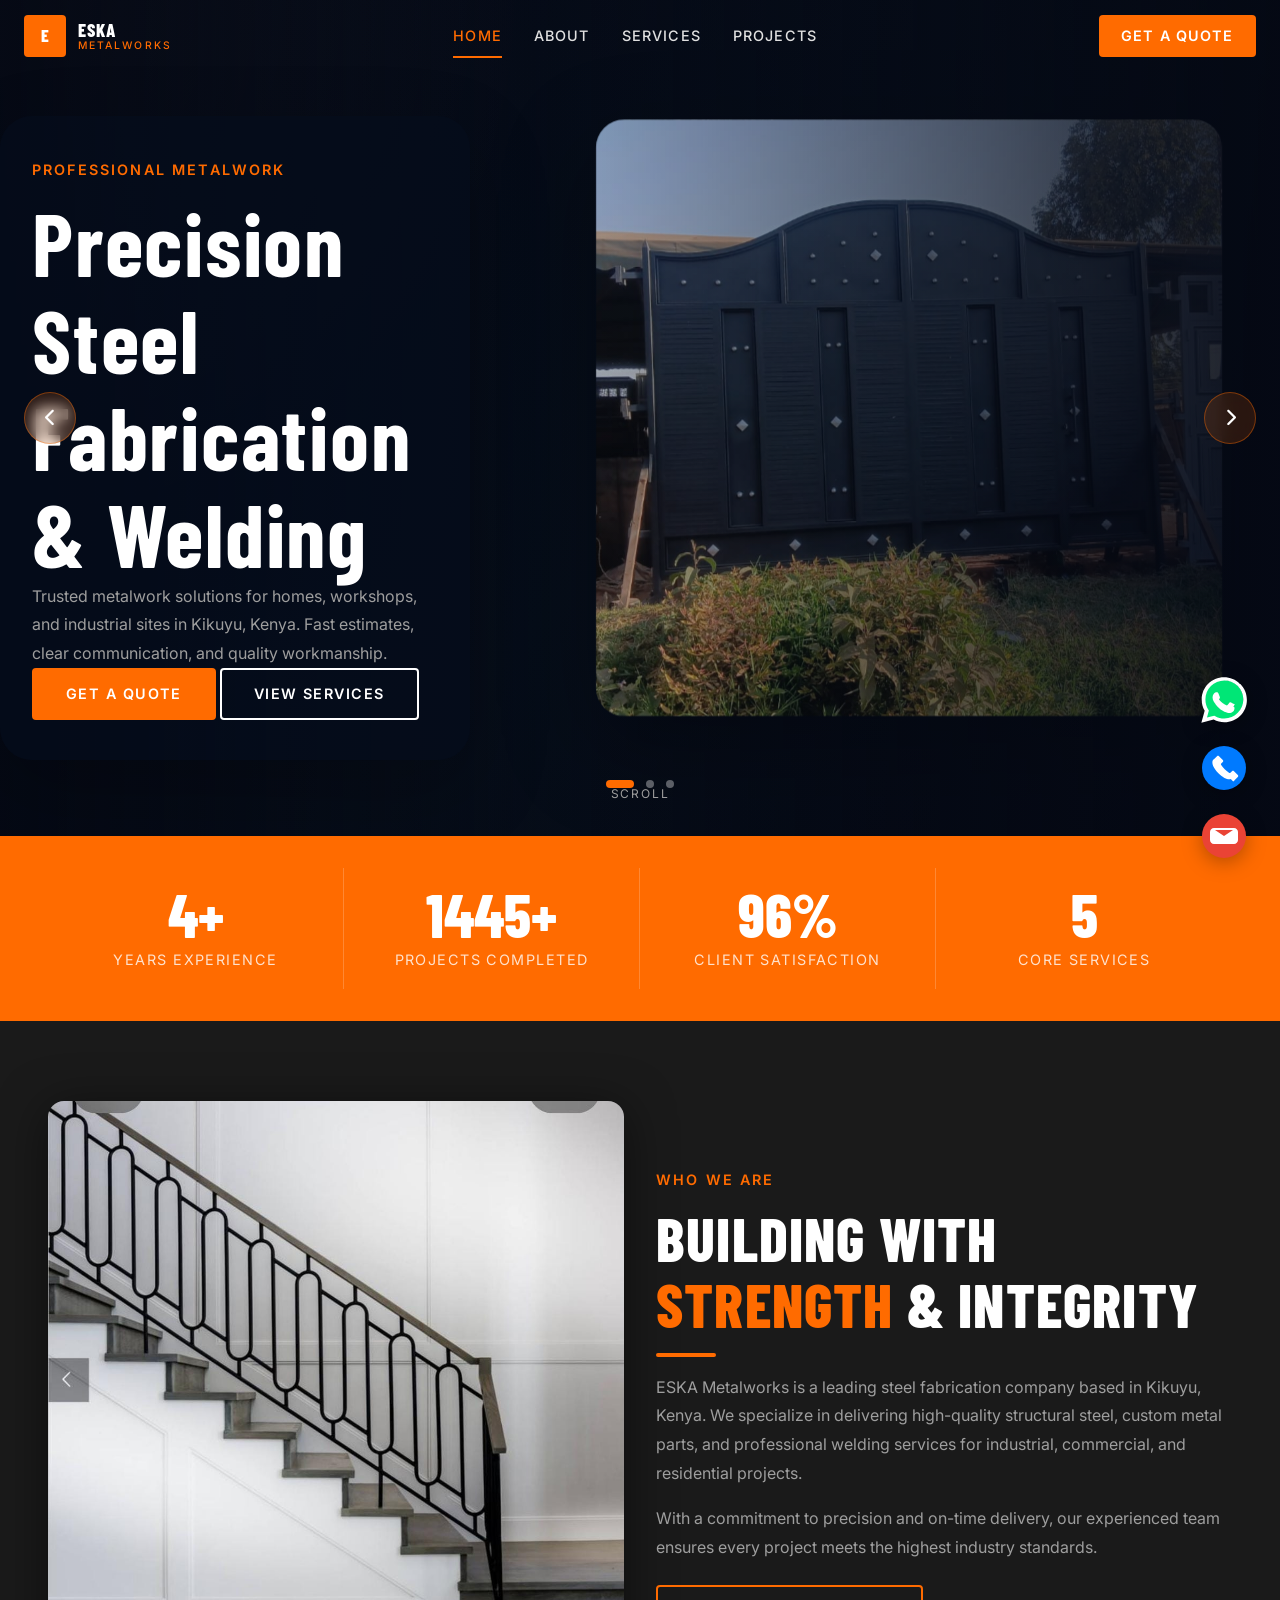
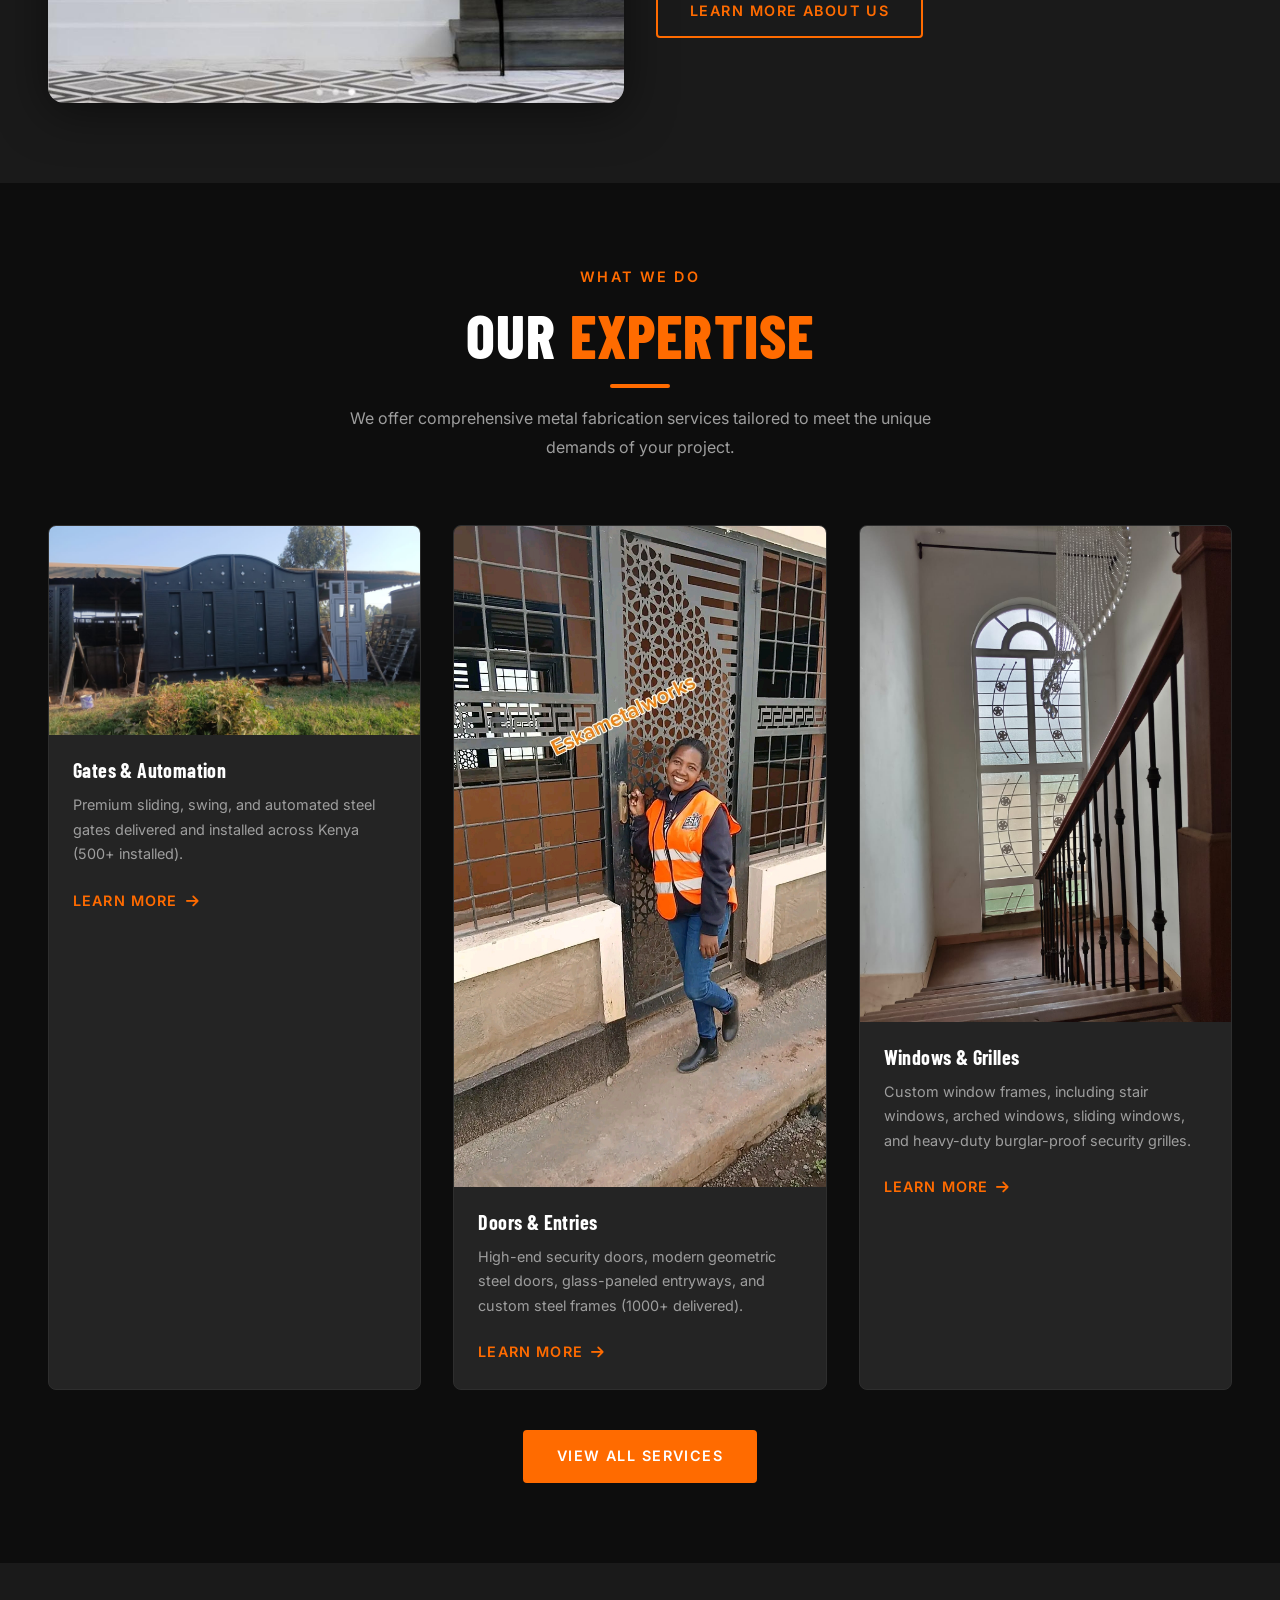
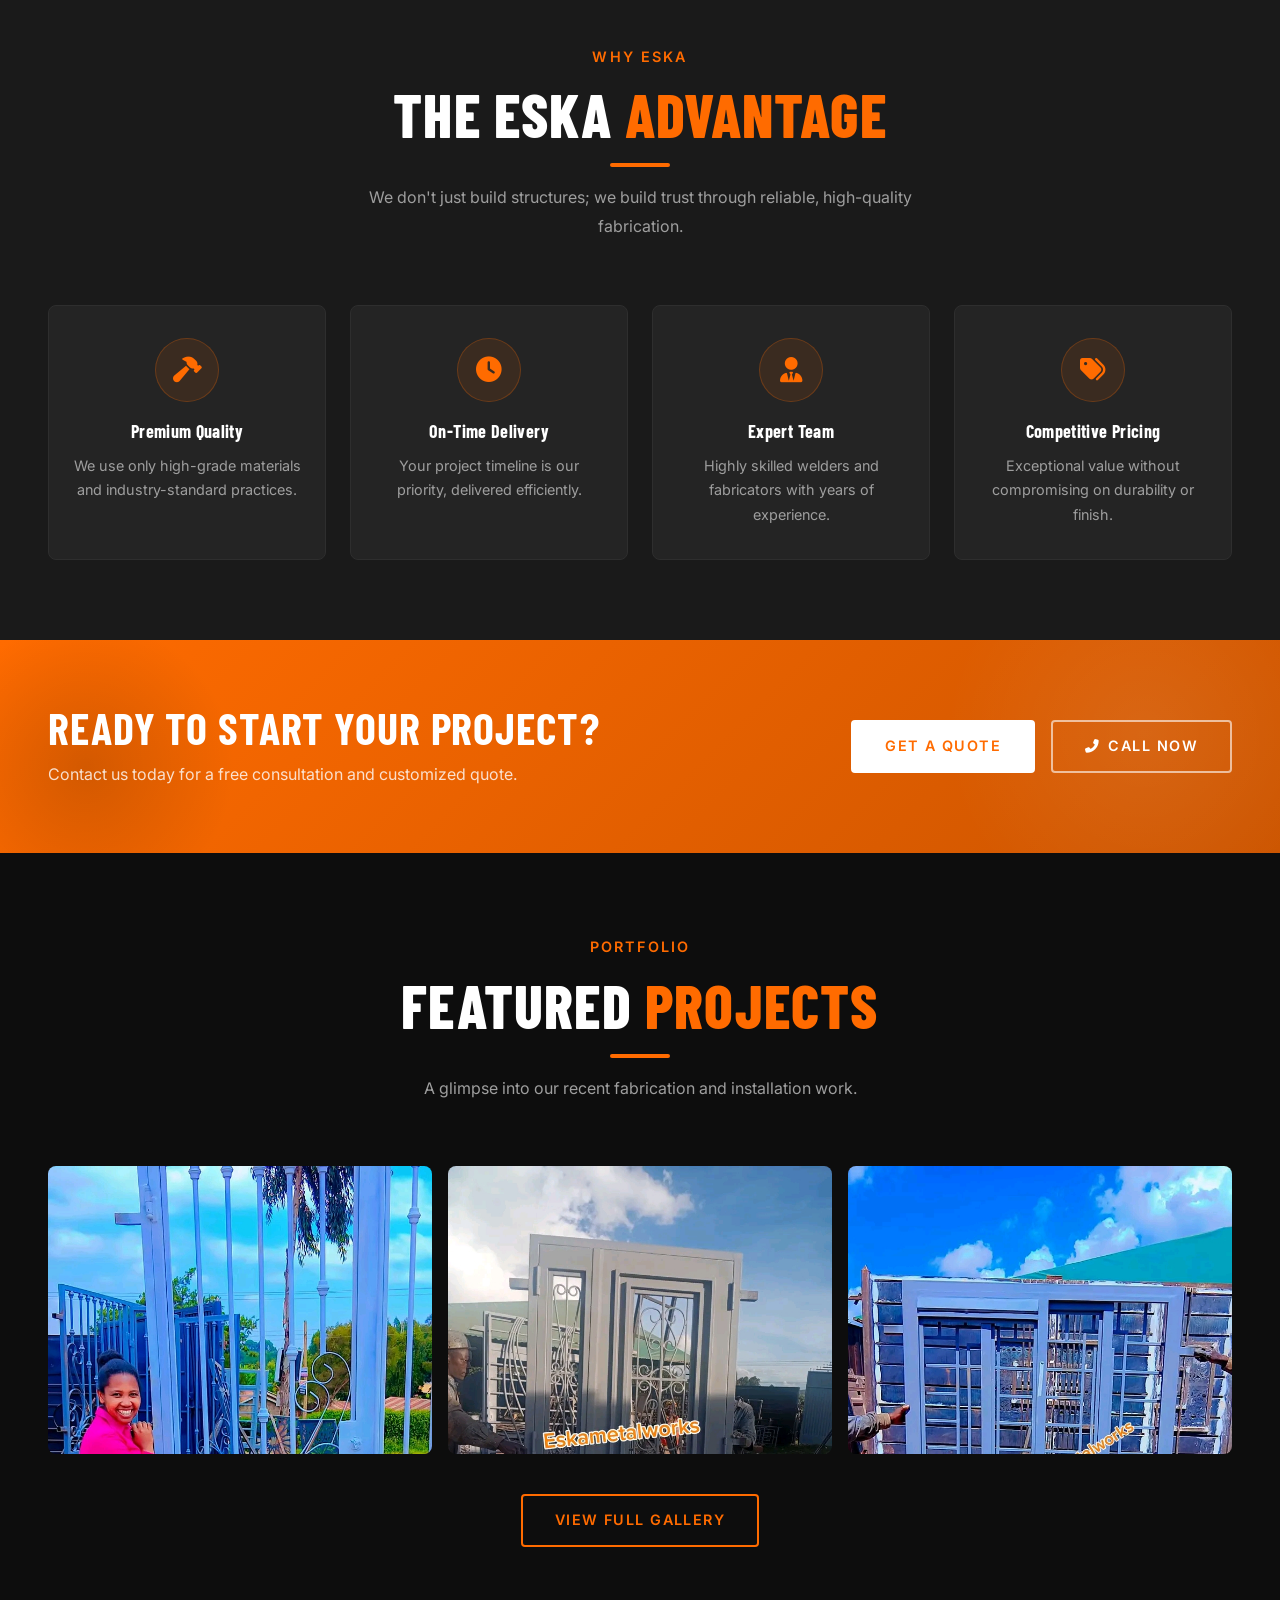
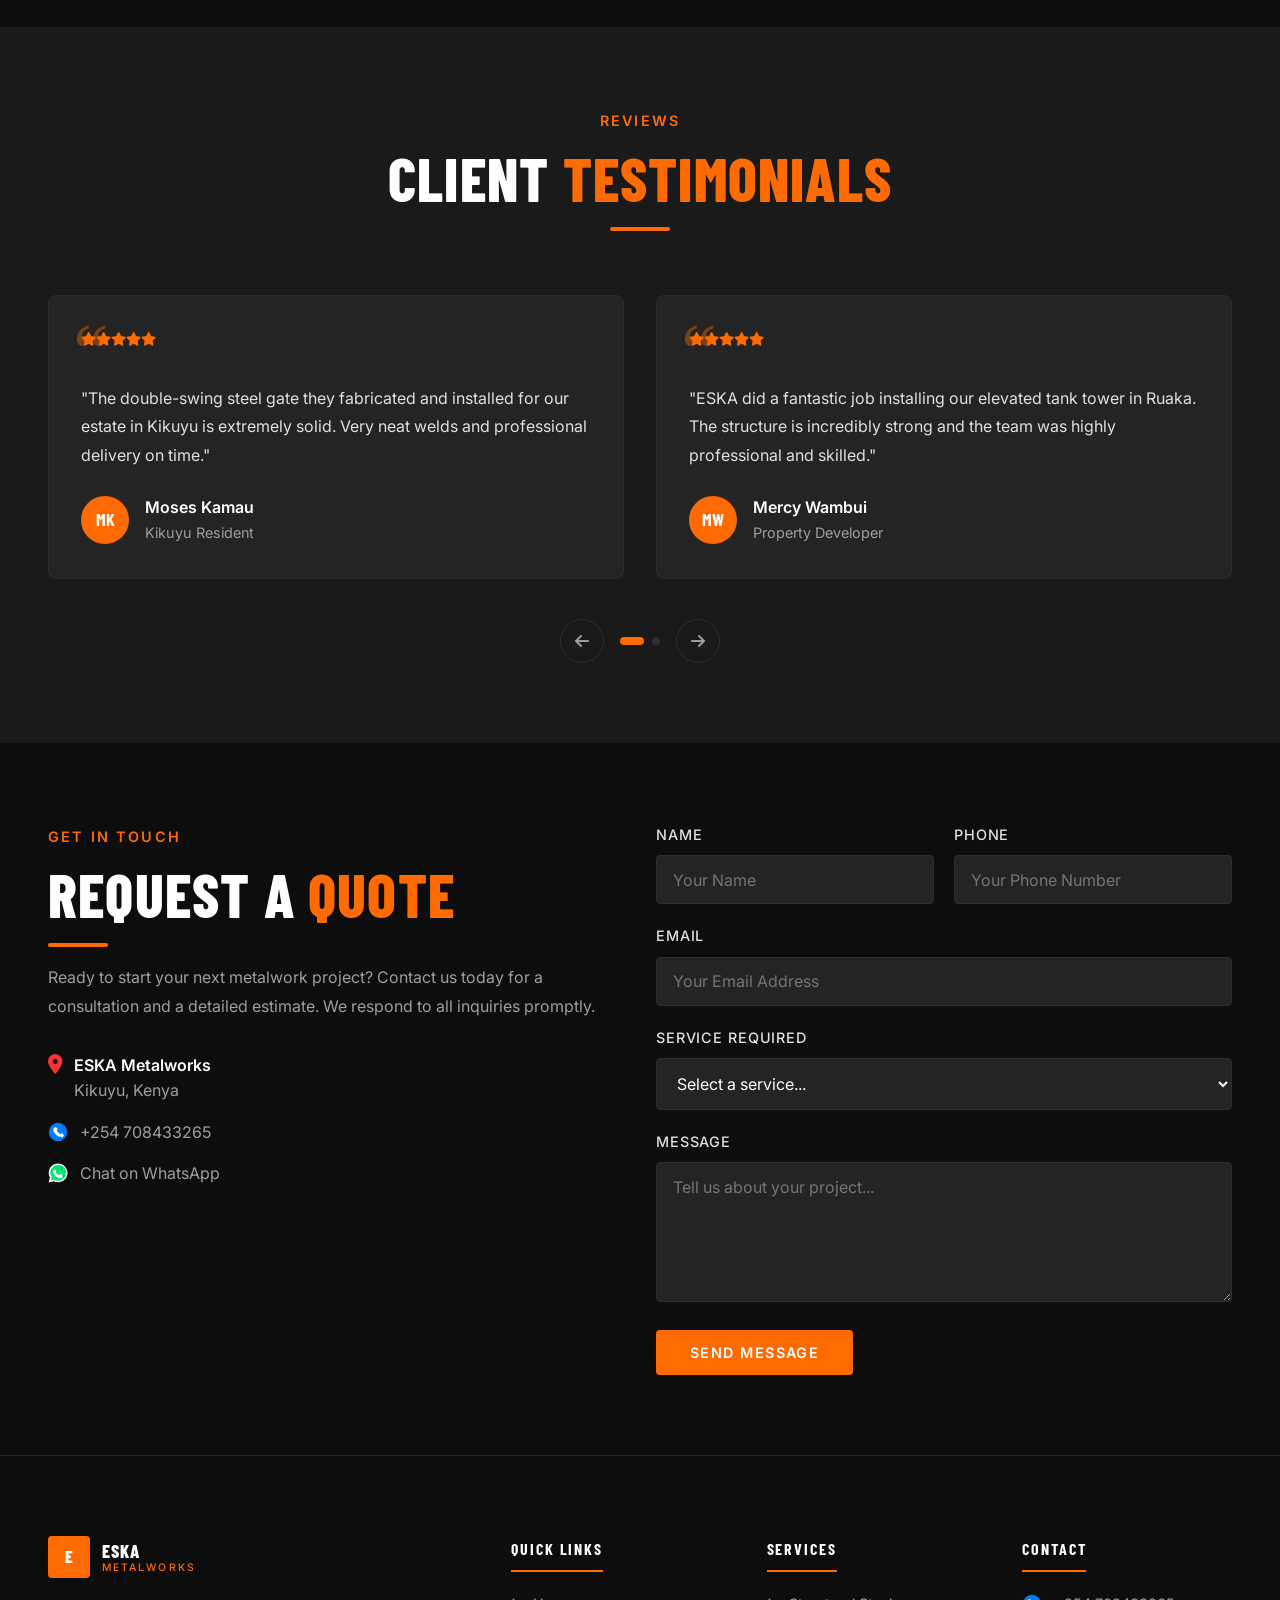
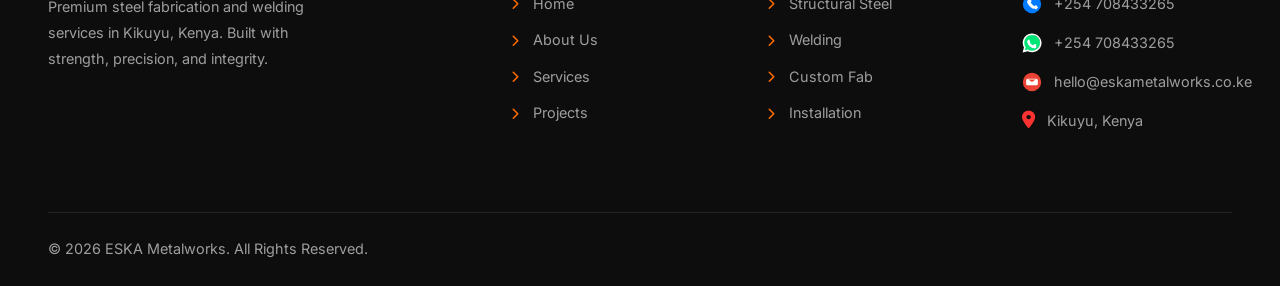
<file: index.html>
<!DOCTYPE html>
<html lang="en">

<head>
  <meta charset="UTF-8">
  <meta name="viewport" content="width=device-width, initial-scale=1.0">
  <title>ESKA Metalworks | Professional Steel Fabrication in Kikuyu, Kenya</title>
  <meta name="description"
    content="ESKA Metalworks provides premium structural steel fabrication, welding, and custom metal works in Kikuyu, Kenya. Contact us for professional industrial fabrication.">
  <meta name="keywords"
    content="Steel fabrication, Welding, Custom metal works, Kikuyu, Kenya, Industrial fabrication, ESKA Metalworks">

  <!-- CSS -->
  <link rel="stylesheet" href="css/style.css">
  <link rel="stylesheet" href="css/components.css">
  <link rel="stylesheet" href="css/animations.css">
  <link rel="stylesheet" href="css/slider.css">

  <!-- Icons -->
  <link rel="stylesheet" href="https://cdnjs.cloudflare.com/ajax/libs/font-awesome/6.4.0/css/all.min.css">
</head>

<body>

  <!-- Navbar -->
  <nav class="navbar">
    <div class="navbar__inner">
      <a href="index.html" class="navbar__logo">
        <div class="navbar__logo-icon">E</div>
        <div class="navbar__logo-text">
          <span class="navbar__logo-name">ESKA</span>
          <span class="navbar__logo-sub">Metalworks</span>
        </div>
      </a>
      <div class="navbar__links">
        <a href="index.html" class="navbar__link active">Home</a>
        <a href="about.html" class="navbar__link">About</a>
        <a href="services.html" class="navbar__link">Services</a>
        <a href="projects.html" class="navbar__link">Projects</a>
      </div>
      <a href="quote.html" class="navbar__cta">Get a Quote</a>
      <div class="navbar__hamburger">
        <span></span><span></span><span></span>
      </div>
    </div>
  </nav>

  <!-- Mobile Nav -->
  <div class="navbar__mobile">
    <a href="index.html" class="navbar__link active">Home</a>
    <a href="about.html" class="navbar__link">About</a>
    <a href="services.html" class="navbar__link">Services</a>
    <a href="projects.html" class="navbar__link">Projects</a>
    <a href="quote.html" class="btn btn-primary" style="margin-top: 1rem;">Get a Quote</a>
  </div>

  <!-- Hero Slider -->
  <section class="hero-slider">
    <div class="hero-slider__track">
      <div class="hero-slide">
        <div class="hero-slide__bg" style="background-image: url('images/hero-bg-1.jpg');"></div>
        <div class="hero-slide__overlay"></div>
        <div class="hero-slide__content">
          <span class="section-tag">Professional Metalwork</span>
          <h1>Precision Steel Fabrication &amp; Welding</h1>
          <p>Trusted metalwork solutions for homes, workshops, and industrial sites in Kikuyu, Kenya. Fast estimates, clear communication, and quality workmanship.</p>
          <div class="hero-slide__actions">
            <a href="quote.html" class="btn btn-primary">Get a Quote</a>
            <a href="services.html" class="btn btn-outline">View Services</a>
          </div>
        </div>
      </div>
      <div class="hero-slide">
        <div class="hero-slide__bg" style="background-image: url('images/hero-bg-2.jpg');"></div>
        <div class="hero-slide__overlay"></div>
        <div class="hero-slide__content">
          <span class="section-tag">Quality Welding</span>
          <h1>Custom Fabrication for Every Project</h1>
          <p>From structural steel to gates and railings, we deliver durable craftsmanship with precision and care.</p>
          <div class="hero-slide__actions">
            <a href="quote.html" class="btn btn-primary">Request Quote</a>
            <a href="projects.html" class="btn btn-outline">See Projects</a>
          </div>
        </div>
      </div>
      <div class="hero-slide">
        <div class="hero-slide__bg" style="background-image: url('images/hero-bg-3.jpg');"></div>
        <div class="hero-slide__overlay"></div>
        <div class="hero-slide__content">
          <span class="section-tag">Local Experts</span>
          <h1>Steelwork Done Right in Kikuyu</h1>
          <p>Experienced metalworkers delivering fast, reliable fabrication and welding services to clients across Nairobi and Central Kenya.</p>
          <div class="hero-slide__actions">
            <a href="quote.html" class="btn btn-primary">Contact Us</a>
            <a href="services.html" class="btn btn-outline">Our Services</a>
          </div>
        </div>
      </div>
    </div>
    <button class="hero-slider__prev" aria-label="Previous Slide"><i class="fas fa-chevron-left"></i></button>
    <button class="hero-slider__next" aria-label="Next Slide"><i class="fas fa-chevron-right"></i></button>
    <div class="hero-slider__dots">
      <button class="hero-slider__dot" aria-label="Slide 1"></button>
      <button class="hero-slider__dot" aria-label="Slide 2"></button>
      <button class="hero-slider__dot" aria-label="Slide 3"></button>
    </div>
    <a href="#stats" class="hero-slider__scroll">Scroll</a>
  </section>

  <!-- Stats Bar -->
  <div id="stats" class="stats-bar">
    <div class="container stats-bar__grid">
      <div class="stat-item animate-on-scroll scale-in delay-1">
        <div class="stat-item__number" data-target="5" data-suffix="+">0</div>
        <div class="stat-item__label">Years Experience</div>
      </div>
      <div class="stat-item animate-on-scroll scale-in delay-2">
        <div class="stat-item__number" data-target="1500" data-suffix="+">0</div>
        <div class="stat-item__label">Projects Completed</div>
      </div>
      <div class="stat-item animate-on-scroll scale-in delay-3">
        <div class="stat-item__number" data-target="100" data-suffix="%">0</div>
        <div class="stat-item__label">Client Satisfaction</div>
      </div>
      <div class="stat-item animate-on-scroll scale-in delay-4">
        <div class="stat-item__number" data-target="6" data-suffix="">0</div>
        <div class="stat-item__label">Core Services</div>
      </div>
    </div>
  </div>

  <!-- About Snapshot -->
  <section class="section section--dark-2">
    <div class="container grid-2 flex-center">
      <div class="animate-on-scroll from-left">
        <img src="images/about-workshop.jpg" alt="ESKA Workshop"
          style="border-radius: var(--radius-lg); box-shadow: var(--shadow-lg);">
      </div>
      <div class="animate-on-scroll from-right">
        <span class="section-tag">Who We Are</span>
        <h2 class="section-title">Building with <span>Strength</span> & Integrity</h2>
        <p style="margin-bottom: var(--space-4);">ESKA Metalworks is a leading steel fabrication company based in
          Kikuyu, Kenya. We specialize in delivering high-quality structural steel, custom metal parts, and professional
          welding services for industrial, commercial, and residential projects.</p>
        <p style="margin-bottom: var(--space-6);">With a commitment to precision and on-time delivery, our experienced
          team ensures every project meets the highest industry standards.</p>
        <a href="about.html" class="btn btn-outline-orange">Learn More About Us</a>
      </div>
    </div>
  </section>

  <!-- Featured Services -->
  <section class="section section--dark">
    <div class="container">
      <div class="section-header section-header--center animate-on-scroll">
        <span class="section-tag">What We Do</span>
        <h2 class="section-title">Our <span>Expertise</span></h2>
        <p class="section-subtitle">We offer comprehensive metal fabrication services tailored to meet the unique demands of your project.</p>
      </div>
      <div class="grid-3 services-slider-wrap">
        <!-- Service 1 -->
        <div class="service-card animate-on-scroll delay-1">
          <div class="service-card__img-wrap">
            <img src="images/service-installation.jpg" alt="Gates &amp; Automation" class="service-card__img" loading="lazy">
          </div>
          <div class="service-card__body">
            <h3 class="service-card__title">Gates &amp; Automation</h3>
            <p class="service-card__desc">Premium sliding, swing, and automated steel gates delivered and installed across Kenya (500+ installed).</p>
            <a href="services.html#gates" class="service-card__link">Learn More <i class="fas fa-arrow-right"></i></a>
          </div>
        </div>
        <!-- Service 2 -->
        <div class="service-card animate-on-scroll delay-2">
          <div class="service-card__img-wrap">
            <img src="images/service-custom.jpg" alt="Doors &amp; Entries" class="service-card__img" loading="lazy">
          </div>
          <div class="service-card__body">
            <h3 class="service-card__title">Doors &amp; Entries</h3>
            <p class="service-card__desc">High-end security doors, modern geometric steel doors, glass-paneled entryways, and custom steel frames (1000+ delivered).</p>
            <a href="services.html#doors" class="service-card__link">Learn More <i class="fas fa-arrow-right"></i></a>
          </div>
        </div>
        <!-- Service 3 -->
        <div class="service-card animate-on-scroll delay-3">
          <div class="service-card__img-wrap">
            <img src="images/service-windows.jpg" alt="Windows &amp; Grilles" class="service-card__img" loading="lazy">
          </div>
          <div class="service-card__body">
            <h3 class="service-card__title">Windows &amp; Grilles</h3>
            <p class="service-card__desc">Custom window frames, including stair windows, arched windows, sliding windows, and heavy-duty burglar-proof security grilles.</p>
            <a href="services.html#windows" class="service-card__link">Learn More <i class="fas fa-arrow-right"></i></a>
          </div>
        </div>
      </div>
      <div class="text-center" style="margin-top: var(--space-10);">
        <a href="services.html" class="btn btn-primary animate-on-scroll">View All Services</a>
      </div>
    </div>
  </section>

  <!-- Why Choose Us -->
  <section class="section section--dark-2">
    <div class="container">
      <div class="section-header section-header--center animate-on-scroll">
        <span class="section-tag">Why ESKA</span>
        <h2 class="section-title">The ESKA <span>Advantage</span></h2>
        <p class="section-subtitle">We don't just build structures; we build trust through reliable, high-quality fabrication.</p>
      </div>
      
      <div class="why-us-grid">
        <div class="why-us-card animate-on-scroll delay-1">
          <div class="why-us-card__icon"><i class="fas fa-hammer"></i></div>
          <h3 class="why-us-card__title">Premium Quality</h3>
          <p class="why-us-card__desc">We use only high-grade materials and industry-standard practices.</p>
        </div>
        <div class="why-us-card animate-on-scroll delay-2">
          <div class="why-us-card__icon"><i class="fas fa-clock"></i></div>
          <h3 class="why-us-card__title">On-Time Delivery</h3>
          <p class="why-us-card__desc">Your project timeline is our priority, delivered efficiently.</p>
        </div>
        <div class="why-us-card animate-on-scroll delay-3">
          <div class="why-us-card__icon"><i class="fas fa-user-tie"></i></div>
          <h3 class="why-us-card__title">Expert Team</h3>
          <p class="why-us-card__desc">Highly skilled welders and fabricators with years of experience.</p>
        </div>
        <div class="why-us-card animate-on-scroll delay-4">
          <div class="why-us-card__icon"><i class="fas fa-tags"></i></div>
          <h3 class="why-us-card__title">Competitive Pricing</h3>
          <p class="why-us-card__desc">Exceptional value without compromising on durability or finish.</p>
        </div>
      </div>
    </div>
  </section>

  <!-- CTA Strip -->
  <section class="cta-strip">
    <div class="container cta-strip__inner">
      <div class="cta-strip__text animate-on-scroll from-left">
        <h2>Ready to start your project?</h2>
        <p>Contact us today for a free consultation and customized quote.</p>
      </div>
      <div class="cta-strip__btns animate-on-scroll from-right">
        <a href="quote.html" class="btn btn-white">Get a Quote</a>
        <a href="tel:+254708433265" class="btn btn-outline-white contact-phone-link"><i class="fas fa-phone-alt"></i> Call Now</a>
      </div>
    </div>
  </section>

  <!-- Featured Projects -->
  <section class="section section--dark">
    <div class="container">
      <div class="section-header section-header--center animate-on-scroll">
        <span class="section-tag">Portfolio</span>
        <h2 class="section-title">Featured <span>Projects</span></h2>
        <p class="section-subtitle">A glimpse into our recent fabrication and installation work.</p>
      </div>
      <div class="gallery-grid">
        <div class="project-card animate-on-scroll delay-1" onclick="location.href='projects.html'">
          <img src="uploads/gallery/eska_6a0435625ebc88.52891418.jpeg" alt="Steel Gate Installation" loading="lazy">
          <div class="project-card__overlay">
            <span class="project-card__cat">Gates &amp; Fences</span>
            <span class="project-card__title">Steel Gate Installation</span>
          </div>
        </div>
        <div class="project-card animate-on-scroll delay-2" onclick="location.href='projects.html'">
          <img src="uploads/gallery/eska_6a04359f455a35.39365091.jpeg" alt="Steel Security Door" loading="lazy">
          <div class="project-card__overlay">
            <span class="project-card__cat">Doors &amp; Entries</span>
            <span class="project-card__title">Steel Security Door</span>
          </div>
        </div>
        <div class="project-card animate-on-scroll delay-3" onclick="location.href='projects.html'">
          <img src="uploads/gallery/eska_6a043585a52dd6.73601788.jpeg" alt="Custom Steel Window Frame" loading="lazy">
          <div class="project-card__overlay">
            <span class="project-card__cat">Windows &amp; Grilles</span>
            <span class="project-card__title">Custom Steel Window Frame</span>
          </div>
        </div>
      </div>
      <div class="text-center" style="margin-top: var(--space-10);">
        <a href="projects.html" class="btn btn-outline-orange animate-on-scroll">View Full Gallery</a>
      </div>
    </div>
  </section>

  <!-- Testimonials -->
  <section class="section section--dark-2">
    <div class="container">
      <div class="section-header section-header--center animate-on-scroll">
        <span class="section-tag">Reviews</span>
        <h2 class="section-title">Client <span>Testimonials</span></h2>
      </div>
      
      <div class="testimonials-slider animate-on-scroll scale-in">
        <div class="testimonials-track">
          <!-- Slide 1 -->
          <div class="testimonials-slide">
            <div class="testimonials-slide-inner">
              <div class="testimonial-card">
                <div class="stars">
                  <i class="fas fa-star"></i><i class="fas fa-star"></i><i class="fas fa-star"></i><i class="fas fa-star"></i><i class="fas fa-star"></i>
                </div>
                <p class="testimonial-card__text">"The double-swing steel gate they fabricated and installed for our estate in Kikuyu is extremely solid. Very neat welds and professional delivery on time."</p>
                <div class="testimonial-card__author">
                  <div class="testimonial-card__avatar">MK</div>
                  <div>
                    <div class="testimonial-card__name">Moses Kamau</div>
                    <div class="testimonial-card__role">Kikuyu Resident</div>
                  </div>
                </div>
              </div>
              <div class="testimonial-card">
                <div class="stars">
                  <i class="fas fa-star"></i><i class="fas fa-star"></i><i class="fas fa-star"></i><i class="fas fa-star"></i><i class="fas fa-star"></i>
                </div>
                <p class="testimonial-card__text">"ESKA did a fantastic job installing our elevated tank tower in Ruaka. The structure is incredibly strong and the team was highly professional and skilled."</p>
                <div class="testimonial-card__author">
                  <div class="testimonial-card__avatar">MW</div>
                  <div>
                    <div class="testimonial-card__name">Mercy Wambui</div>
                    <div class="testimonial-card__role">Property Developer</div>
                  </div>
                </div>
              </div>
            </div>
          </div>
          <!-- Slide 2 -->
          <div class="testimonials-slide">
            <div class="testimonials-slide-inner">
              <div class="testimonial-card">
                <div class="stars">
                  <i class="fas fa-star"></i><i class="fas fa-star"></i><i class="fas fa-star"></i><i class="fas fa-star"></i><i class="fas fa-star"></i>
                </div>
                <p class="testimonial-card__text">"We hired them for our sliding security windows and balcony railings. Their craftsmanship is top notch, and their pricing was very competitive."</p>
                <div class="testimonial-card__author">
                  <div class="testimonial-card__avatar">PM</div>
                  <div>
                    <div class="testimonial-card__name">Patrick Mwangi</div>
                    <div class="testimonial-card__role">Building Contractor</div>
                  </div>
                </div>
              </div>
              <div class="testimonial-card">
                <div class="stars">
                  <i class="fas fa-star"></i><i class="fas fa-star"></i><i class="fas fa-star"></i><i class="fas fa-star"></i><i class="fas fa-star"></i>
                </div>
                <p class="testimonial-card__text">"The modern metal pergola and polycarbonate carshade they installed in Karen has completely transformed our parking area. Beautiful design and high-quality finish!"</p>
                <div class="testimonial-card__author">
                  <div class="testimonial-card__avatar">JM</div>
                  <div>
                    <div class="testimonial-card__name">Jane Muthoni</div>
                    <div class="testimonial-card__role">Homeowner, Karen</div>
                  </div>
                </div>
              </div>
            </div>
          </div>
        </div>
        
        <div class="testimonials-nav">
          <button class="testimonials-btn testimonials-btn--prev" aria-label="Previous Testimonials"><i class="fas fa-arrow-left"></i></button>
          <div class="testimonials-dots">
            <button class="testimonials-dot" aria-label="Page 1"></button>
            <button class="testimonials-dot" aria-label="Page 2"></button>
          </div>
          <button class="testimonials-btn testimonials-btn--next" aria-label="Next Testimonials"><i class="fas fa-arrow-right"></i></button>
        </div>
      </div>
    </div>
  </section>

  <!-- Contact Section -->
  <section id="contact" class="section section--dark">
    <div class="container grid-2">
      <div class="animate-on-scroll from-left">
        <span class="section-tag">Get in Touch</span>
        <h2 class="section-title">Request a <span>Quote</span></h2>
        <p style="margin-bottom: var(--space-8);">Ready to start your next metalwork project? Contact us today for a consultation and a detailed estimate. We respond to all inquiries promptly.</p>

        <div class="footer__contact-item" style="margin-bottom: var(--space-4);">
          <i class="fas fa-map-marker-alt footer__contact-icon" style="font-size: 1.2rem;"></i>
          <div class="footer__contact-text" style="font-size: var(--text-base);">
            <strong>ESKA Metalworks</strong><br>
            Kikuyu, Kenya
          </div>
        </div>
        <div class="footer__contact-item" style="margin-bottom: var(--space-4);">
          <img src="images/icons/phone.svg" class="app-icon" alt="Phone">
          <div class="footer__contact-text" style="font-size: var(--text-base);">
            <a href="tel:+254708433265" class="contact-phone-link"><span class="contact-phone-text">+254 708 433 265</span></a>
          </div>
        </div>
        <div class="footer__contact-item">
          <img src="images/icons/whatsapp.svg" class="app-icon" alt="WhatsApp">
          <div class="footer__contact-text" style="font-size: var(--text-base);">
            <a href="https://wa.me/254708433265" class="contact-whatsapp-link" target="_blank" rel="noopener noreferrer">Chat on WhatsApp</a>
          </div>
        </div>
      </div>
      <div class="animate-on-scroll from-right">
        <form id="contact-form" action="api/contact.php" method="POST" class="contact-form">
          <div class="form-group--row">
            <div class="form-group">
              <label>Name</label>
              <input type="text" name="name" required placeholder="Your Name">
            </div>
            <div class="form-group">
              <label>Phone</label>
              <input type="tel" name="phone" required placeholder="Your Phone Number">
            </div>
          </div>
          <div class="form-group">
            <label>Email</label>
            <input type="email" name="email" required placeholder="Your Email Address">
          </div>
          <div class="form-group">
            <label>Service Required</label>
            <select name="service">
              <option value="">Select a service...</option>
              <option value="Structural Steel">Structural Steel</option>
              <option value="Welding">Welding Services</option>
              <option value="Custom Fabrication">Custom Fabrication</option>
              <option value="Other">Other</option>
            </select>
          </div>
          <div class="form-group">
            <label>Message</label>
            <textarea name="message" required placeholder="Tell us about your project..."></textarea>
          </div>
          <input type="text" name="_gotcha" class="honeypot">
          <button type="submit" class="btn btn-primary" style="justify-self: start;">Send Message</button>
          <div id="form-msg" class="form-msg"></div>
        </form>
      </div>
    </div>
  </section>

  <!-- Footer -->
  <footer class="footer">
    <div class="container">
      <div class="footer__grid">
        <div class="animate-on-scroll delay-1">
          <a href="index.html" class="navbar__logo" style="margin-bottom: var(--space-4);">
            <div class="navbar__logo-icon">E</div>
            <div class="navbar__logo-text">
              <span class="navbar__logo-name">ESKA</span>
              <span class="navbar__logo-sub">Metalworks</span>
            </div>
          </a>
          <p class="footer__brand-desc">Premium steel fabrication and welding services in Kikuyu, Kenya. Built with strength, precision, and integrity.</p>
        </div>
        <div class="animate-on-scroll delay-2">
          <h4 class="footer__heading">Quick Links</h4>
          <div class="footer__links">
            <a href="index.html" class="footer__link"><i class="fas fa-chevron-right"></i> Home</a>
            <a href="about.html" class="footer__link"><i class="fas fa-chevron-right"></i> About Us</a>
            <a href="services.html" class="footer__link"><i class="fas fa-chevron-right"></i> Services</a>
            <a href="projects.html" class="footer__link"><i class="fas fa-chevron-right"></i> Projects</a>
          </div>
        </div>
        <div class="animate-on-scroll delay-3">
          <h4 class="footer__heading">Services</h4>
          <div class="footer__links">
            <a href="services.html" class="footer__link"><i class="fas fa-chevron-right"></i> Structural Steel</a>
            <a href="services.html" class="footer__link"><i class="fas fa-chevron-right"></i> Welding</a>
            <a href="services.html" class="footer__link"><i class="fas fa-chevron-right"></i> Custom Fab</a>
            <a href="services.html" class="footer__link"><i class="fas fa-chevron-right"></i> Installation</a>
          </div>
        </div>
        <div class="animate-on-scroll delay-4">
          <h4 class="footer__heading">Contact</h4>
          <div class="footer__contact-item">
            <img src="images/icons/phone.svg" class="app-icon" alt="Phone">
            <div class="footer__contact-text">
              <a href="tel:+254708433265" class="contact-phone-link"><span class="contact-phone-text">0708 433 265</span></a>
            </div>
          </div>
          <div class="footer__contact-item">
            <img src="images/icons/whatsapp.svg" class="app-icon" alt="WhatsApp">
            <div class="footer__contact-text">
              <a href="https://wa.me/254708433265" class="contact-whatsapp-link" target="_blank" rel="noopener noreferrer"><span class="contact-phone-text">0708 433 265</span></a>
            </div>
          </div>
          <div class="footer__contact-item">
            <img src="images/icons/email.svg" class="app-icon" alt="Email">
            <div class="footer__contact-text">
              <a href="mailto:hello@eskametalworks.co.ke" class="contact-email-link"><span class="contact-email-text">hello@eskametalworks.co.ke</span></a>
            </div>
          </div>
          <div class="footer__contact-item">
            <i class="fas fa-map-marker-alt footer__contact-icon"></i>
            <div class="footer__contact-text">Kikuyu, Kenya</div>
          </div>
        </div>
      </div>
      <div class="footer__bottom">
        <div class="footer__copy">
          &copy; 2026 ESKA Metalworks. All Rights Reserved.
        </div>
      </div>
    </div>
  </footer>

  <!-- Floating Action Buttons -->
  <div class="fab-group">
    <a href="https://wa.me/254708433265" class="fab fab-whatsapp contact-whatsapp-link" target="_blank"
      rel="noopener noreferrer" aria-label="WhatsApp Us">
      <img src="images/icons/whatsapp.svg" class="app-icon" alt="WhatsApp"><span class="fab-tooltip">WhatsApp Us</span>
    </a>
    <a href="tel:+254708433265" class="fab fab-phone contact-phone-link" aria-label="Call Us">
      <img src="images/icons/phone.svg" class="app-icon" alt="Phone"><span class="fab-tooltip">Call Us</span>
    </a>
    <a href="mailto:hello@eskametalworks.co.ke" class="fab fab-email contact-email-link" aria-label="Email Us">
      <img src="images/icons/email.svg" class="app-icon" alt="Email"><span class="fab-tooltip">Email Us</span>
    </a>
  </div>

  <button id="back-top" class="fab fab-top"
    style="position:fixed; bottom:var(--space-8); left:var(--space-6); background:var(--color-dark-4); opacity:0; pointer-events:none; box-shadow:none;"
    aria-label="Back to Top">
    <i class="fas fa-chevron-up"></i>
  </button>

  <script src="js/main.js"></script>
  <script src="js/slider.js"></script>
  <script src="js/form.js"></script>
  <script src="js/settings-loader.js"></script>
</body>

</html>
</file>
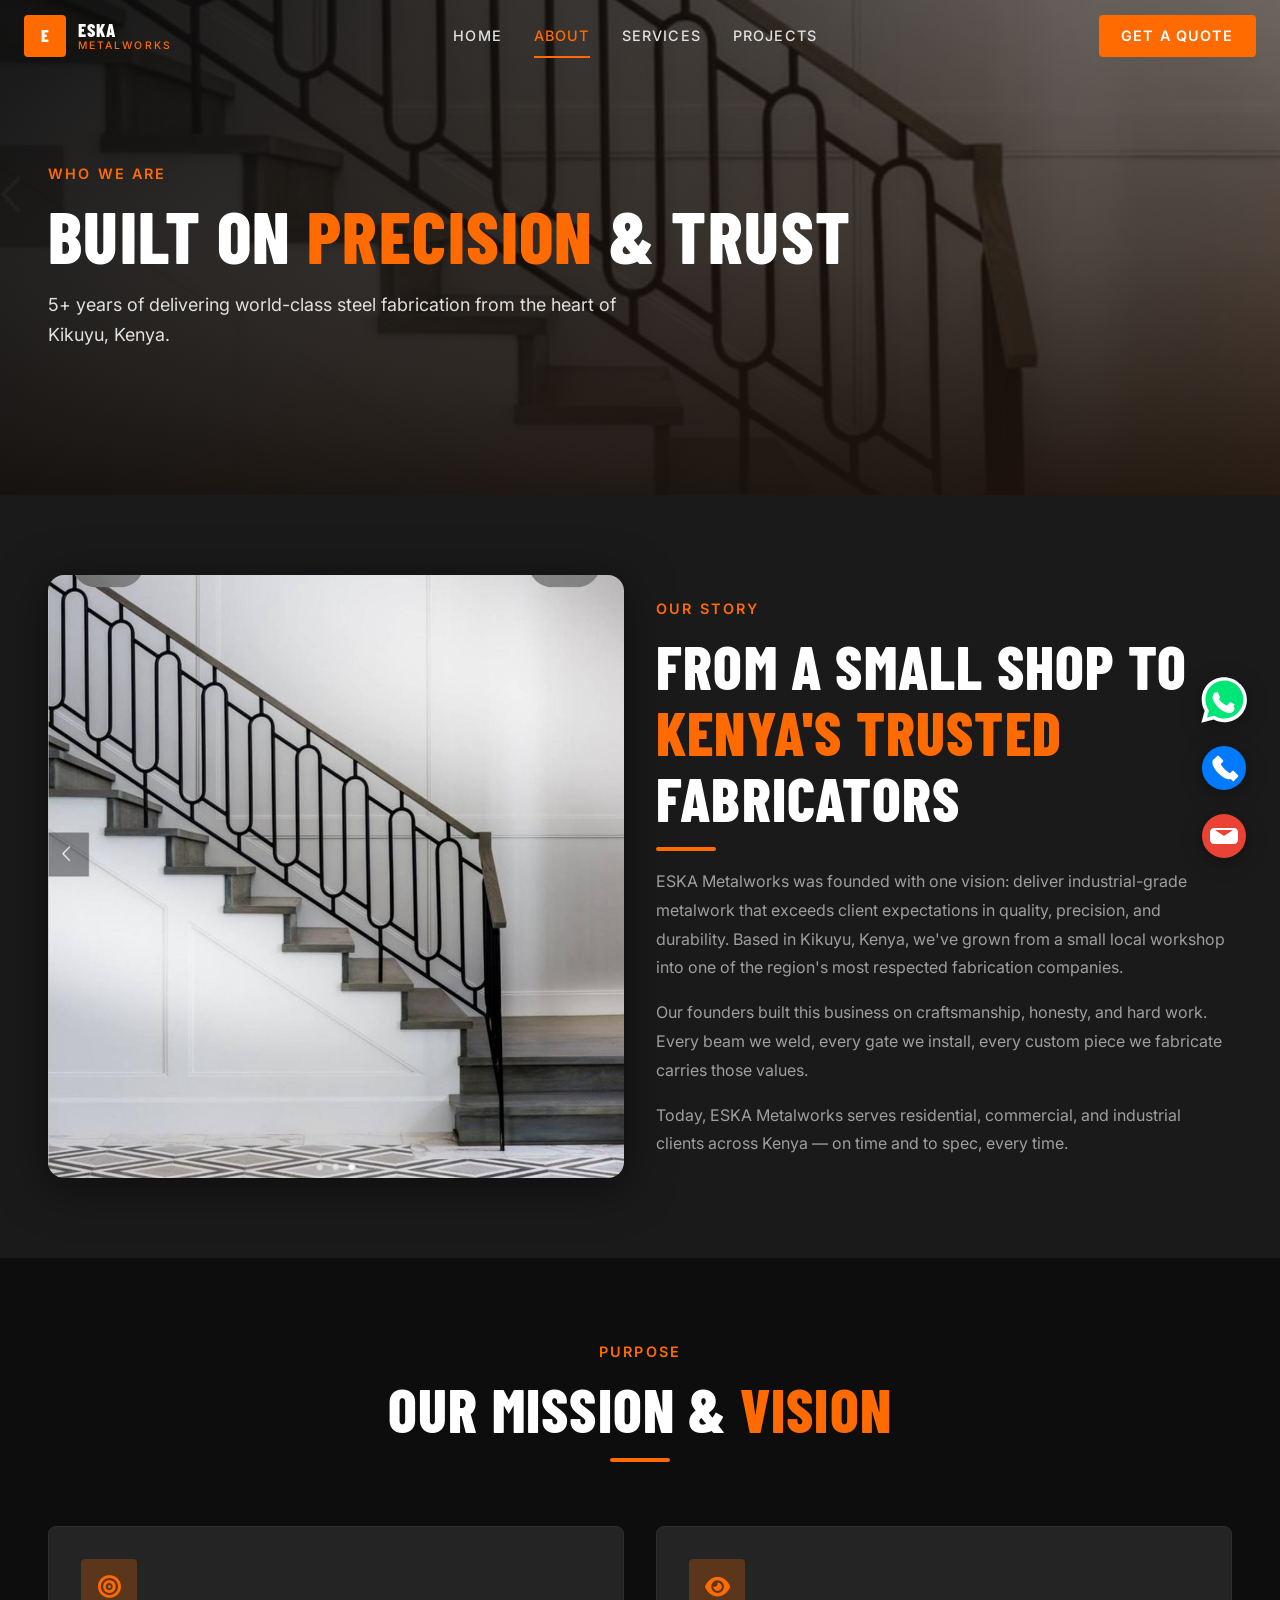
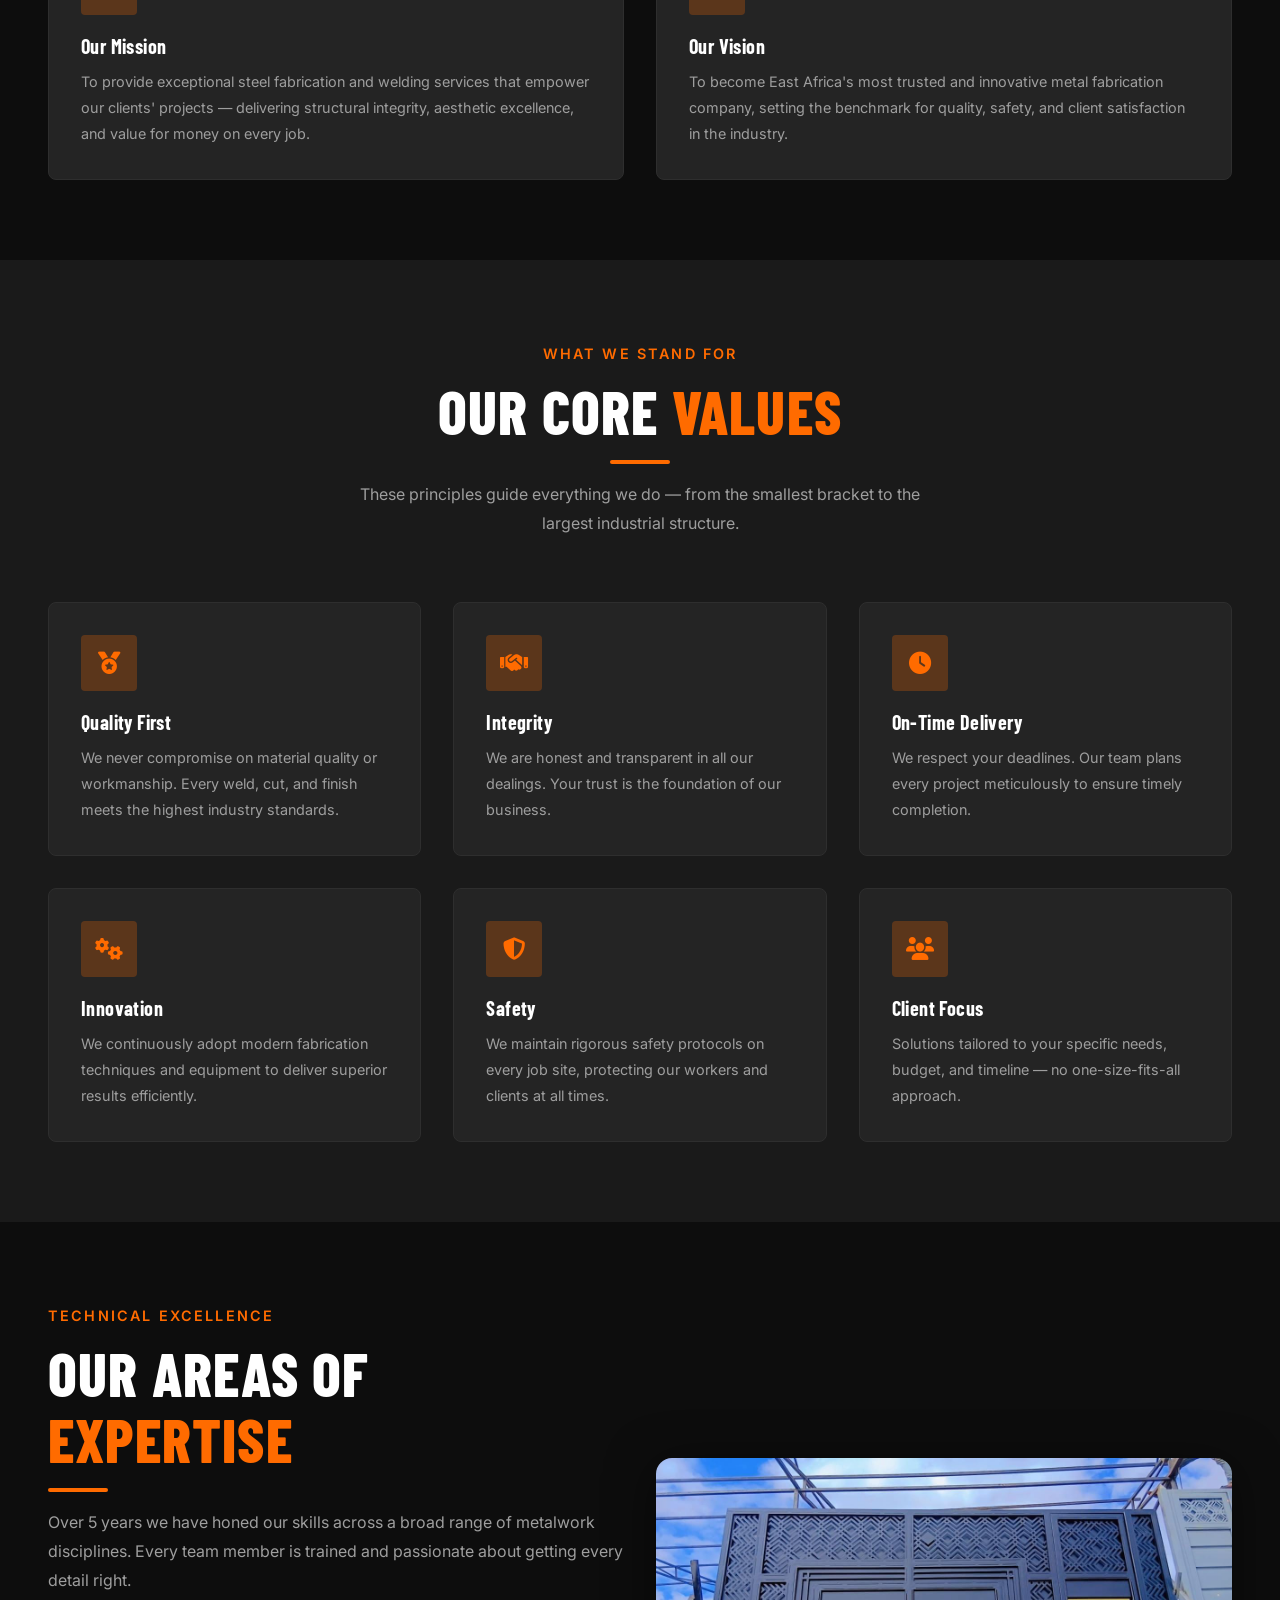
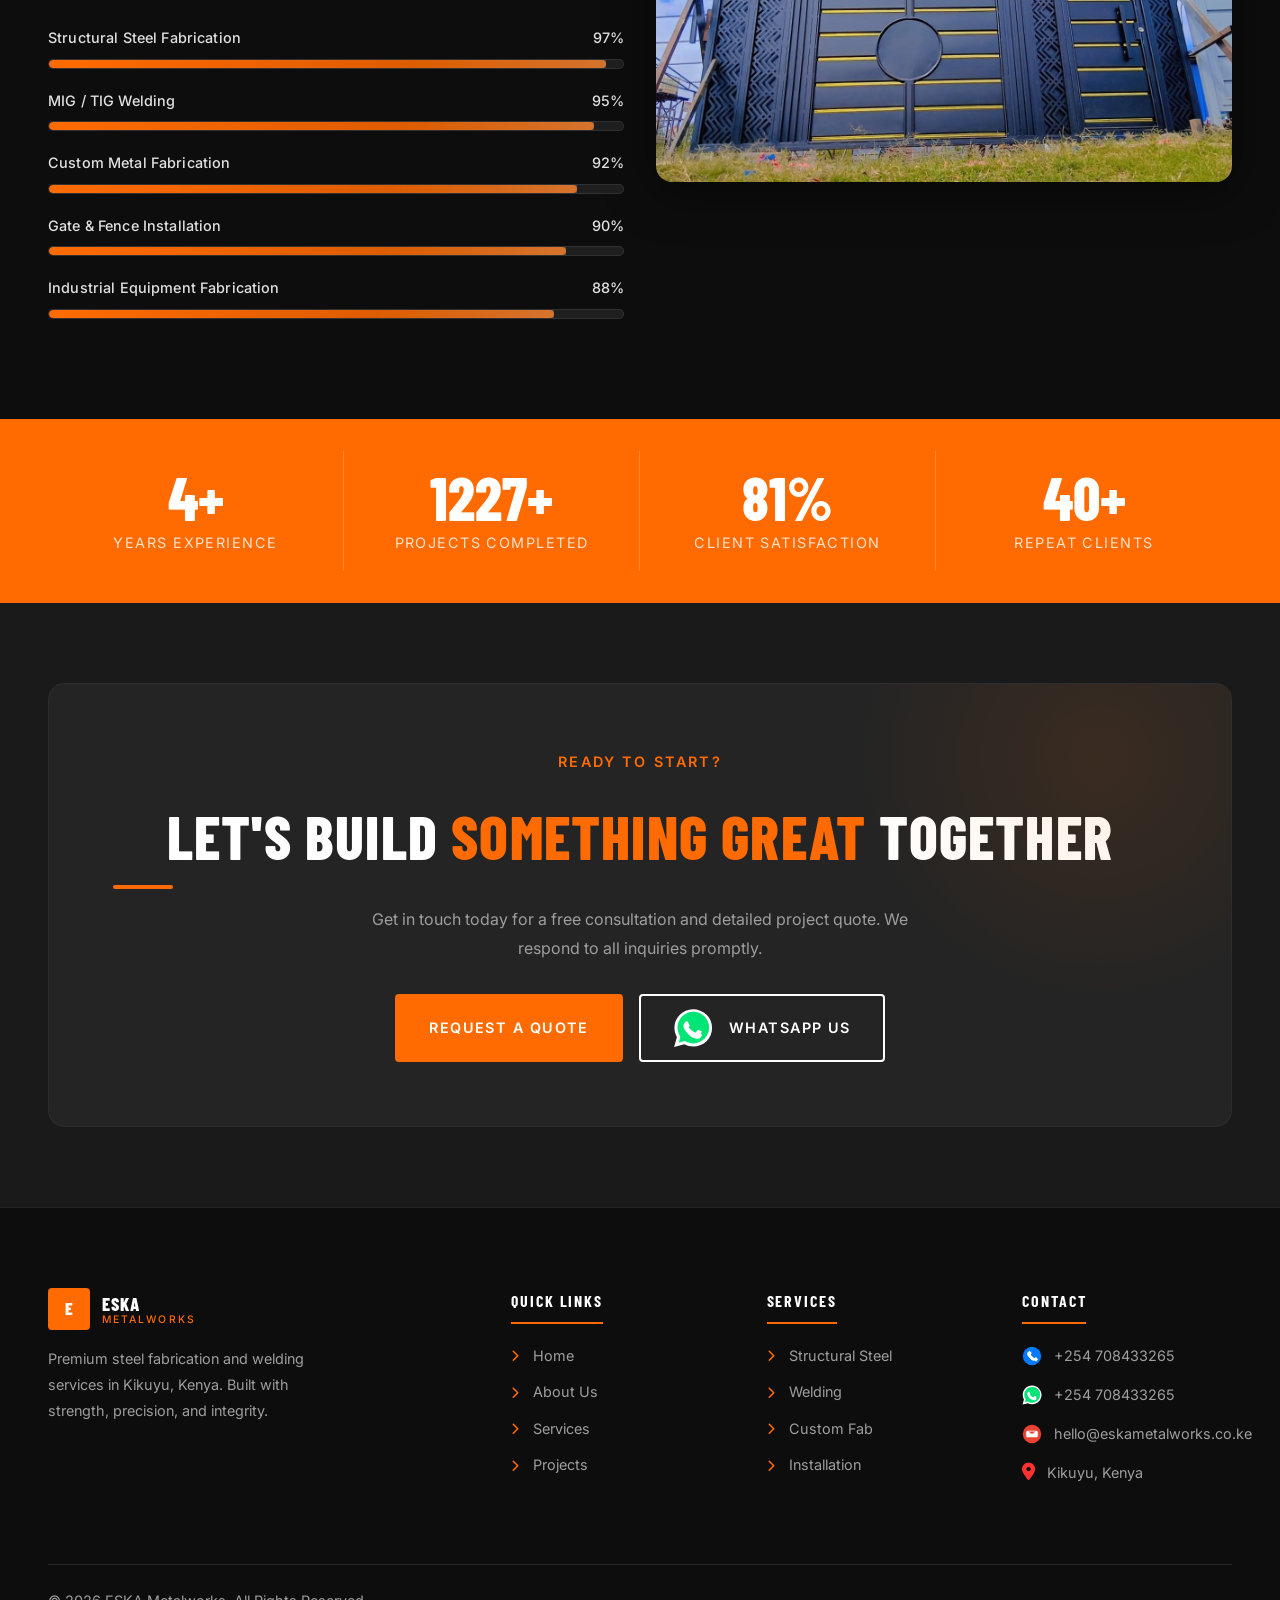
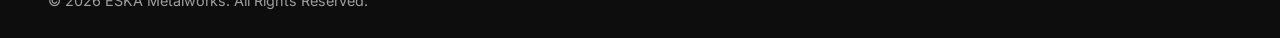
<file: about.html>
<!DOCTYPE html>
<html lang="en">
<head>
  <meta charset="UTF-8">
  <meta name="viewport" content="width=device-width, initial-scale=1.0">
  <title>About Us | ESKA Metalworks – Steel Fabrication Kikuyu Kenya</title>
  <meta name="description" content="Learn about ESKA Metalworks – 5+ years of steel fabrication excellence in Kikuyu, Kenya. Our story, values, and expert team.">
  <link rel="stylesheet" href="css/style.css">
  <link rel="stylesheet" href="css/components.css">
  <link rel="stylesheet" href="css/animations.css">
  <link rel="stylesheet" href="https://cdnjs.cloudflare.com/ajax/libs/font-awesome/6.4.0/css/all.min.css">
</head>
<body>

  <!-- Navbar -->
  <nav class="navbar">
    <div class="navbar__inner">
      <a href="index.html" class="navbar__logo">
        <div class="navbar__logo-icon">E</div>
        <div class="navbar__logo-text">
          <span class="navbar__logo-name">ESKA</span>
          <span class="navbar__logo-sub">Metalworks</span>
        </div>
      </a>
      <div class="navbar__links">
        <a href="index.html" class="navbar__link">Home</a>
        <a href="about.html" class="navbar__link active">About</a>
        <a href="services.html" class="navbar__link">Services</a>
        <a href="projects.html" class="navbar__link">Projects</a>
      </div>
      <a href="quote.html" class="navbar__cta">Get a Quote</a>
      <div class="navbar__hamburger"><span></span><span></span><span></span></div>
    </div>
  </nav>
  <div class="navbar__mobile">
    <a href="index.html" class="navbar__link">Home</a>
    <a href="about.html" class="navbar__link">About</a>
    <a href="services.html" class="navbar__link">Services</a>
    <a href="projects.html" class="navbar__link">Projects</a>
    <a href="quote.html" class="btn btn-primary" style="margin-top:1rem;">Get a Quote</a>
  </div>

  <!-- Page Hero -->
  <section class="page-hero">
    <div class="page-hero__bg" style="background-image:url('images/about-workshop.jpg');"></div>
    <div class="page-hero__overlay"></div>
    <div class="container page-hero__content">
      <span class="section-tag animate-on-scroll from-left delay-1">Who We Are</span>
      <h1 class="page-hero__title animate-on-scroll from-left delay-2">Built on <span class="accent">Precision</span> &amp; Trust</h1>
      <p class="page-hero__desc animate-on-scroll from-left delay-3">5+ years of delivering world-class steel fabrication from the heart of Kikuyu, Kenya.</p>
    </div>
  </section>

  <!-- Our Story -->
  <section class="section section--dark-2">
    <div class="container grid-2 flex-center">
      <div class="animate-on-scroll from-left">
        <img src="images/about-workshop.jpg" alt="ESKA Metalworks Workshop" style="border-radius:var(--radius-lg);box-shadow:var(--shadow-lg);">
      </div>
      <div class="animate-on-scroll from-right">
        <span class="section-tag">Our Story</span>
        <h2 class="section-title">From a Small Shop to <span>Kenya's Trusted</span> Fabricators</h2>
        <p style="margin-bottom:var(--space-4);">ESKA Metalworks was founded with one vision: deliver industrial-grade metalwork that exceeds client expectations in quality, precision, and durability. Based in Kikuyu, Kenya, we've grown from a small local workshop into one of the region's most respected fabrication companies.</p>
        <p style="margin-bottom:var(--space-4);">Our founders built this business on craftsmanship, honesty, and hard work. Every beam we weld, every gate we install, every custom piece we fabricate carries those values.</p>
        <p>Today, ESKA Metalworks serves residential, commercial, and industrial clients across Kenya — on time and to spec, every time.</p>
      </div>
    </div>
  </section>

  <!-- Mission & Vision -->
  <section class="section section--dark">
    <div class="container">
      <div class="section-header section-header--center animate-on-scroll">
        <span class="section-tag">Purpose</span>
        <h2 class="section-title">Our Mission &amp; <span>Vision</span></h2>
      </div>
      <div class="grid-2" style="gap:var(--space-8);">
        <div class="value-card animate-on-scroll from-left delay-1">
          <div class="value-card__icon"><i class="fas fa-bullseye"></i></div>
          <h3 class="value-card__title">Our Mission</h3>
          <p class="value-card__desc">To provide exceptional steel fabrication and welding services that empower our clients' projects — delivering structural integrity, aesthetic excellence, and value for money on every job.</p>
        </div>
        <div class="value-card animate-on-scroll from-right delay-2">
          <div class="value-card__icon"><i class="fas fa-eye"></i></div>
          <h3 class="value-card__title">Our Vision</h3>
          <p class="value-card__desc">To become East Africa's most trusted and innovative metal fabrication company, setting the benchmark for quality, safety, and client satisfaction in the industry.</p>
        </div>
      </div>
    </div>
  </section>

  <!-- Core Values -->
  <section class="section section--dark-2">
    <div class="container">
      <div class="section-header section-header--center animate-on-scroll">
        <span class="section-tag">What We Stand For</span>
        <h2 class="section-title">Our Core <span>Values</span></h2>
        <p class="section-subtitle">These principles guide everything we do — from the smallest bracket to the largest industrial structure.</p>
      </div>
      <div class="grid-3">
        <div class="value-card animate-on-scroll delay-1">
          <div class="value-card__icon"><i class="fas fa-medal"></i></div>
          <h3 class="value-card__title">Quality First</h3>
          <p class="value-card__desc">We never compromise on material quality or workmanship. Every weld, cut, and finish meets the highest industry standards.</p>
        </div>
        <div class="value-card animate-on-scroll delay-2">
          <div class="value-card__icon"><i class="fas fa-handshake"></i></div>
          <h3 class="value-card__title">Integrity</h3>
          <p class="value-card__desc">We are honest and transparent in all our dealings. Your trust is the foundation of our business.</p>
        </div>
        <div class="value-card animate-on-scroll delay-3">
          <div class="value-card__icon"><i class="fas fa-clock"></i></div>
          <h3 class="value-card__title">On-Time Delivery</h3>
          <p class="value-card__desc">We respect your deadlines. Our team plans every project meticulously to ensure timely completion.</p>
        </div>
        <div class="value-card animate-on-scroll delay-1">
          <div class="value-card__icon"><i class="fas fa-cogs"></i></div>
          <h3 class="value-card__title">Innovation</h3>
          <p class="value-card__desc">We continuously adopt modern fabrication techniques and equipment to deliver superior results efficiently.</p>
        </div>
        <div class="value-card animate-on-scroll delay-2">
          <div class="value-card__icon"><i class="fas fa-shield-alt"></i></div>
          <h3 class="value-card__title">Safety</h3>
          <p class="value-card__desc">We maintain rigorous safety protocols on every job site, protecting our workers and clients at all times.</p>
        </div>
        <div class="value-card animate-on-scroll delay-3">
          <div class="value-card__icon"><i class="fas fa-users"></i></div>
          <h3 class="value-card__title">Client Focus</h3>
          <p class="value-card__desc">Solutions tailored to your specific needs, budget, and timeline — no one-size-fits-all approach.</p>
        </div>
      </div>
    </div>
  </section>

  <!-- Expertise Bars -->
  <section class="section section--dark">
    <div class="container grid-2 flex-center">
      <div class="animate-on-scroll from-left">
        <span class="section-tag">Technical Excellence</span>
        <h2 class="section-title">Our Areas of <span>Expertise</span></h2>
        <p style="margin-bottom:var(--space-8);">Over 5 years we have honed our skills across a broad range of metalwork disciplines. Every team member is trained and passionate about getting every detail right.</p>
        <div class="expertise-bars">
          <div class="expertise-bar">
            <div class="expertise-bar__label"><span>Structural Steel Fabrication</span><span>97%</span></div>
            <div class="expertise-bar__track"><div class="expertise-bar__fill" data-width="97"></div></div>
          </div>
          <div class="expertise-bar">
            <div class="expertise-bar__label"><span>MIG / TIG Welding</span><span>95%</span></div>
            <div class="expertise-bar__track"><div class="expertise-bar__fill" data-width="95"></div></div>
          </div>
          <div class="expertise-bar">
            <div class="expertise-bar__label"><span>Custom Metal Fabrication</span><span>92%</span></div>
            <div class="expertise-bar__track"><div class="expertise-bar__fill" data-width="92"></div></div>
          </div>
          <div class="expertise-bar">
            <div class="expertise-bar__label"><span>Gate &amp; Fence Installation</span><span>90%</span></div>
            <div class="expertise-bar__track"><div class="expertise-bar__fill" data-width="90"></div></div>
          </div>
          <div class="expertise-bar">
            <div class="expertise-bar__label"><span>Industrial Equipment Fabrication</span><span>88%</span></div>
            <div class="expertise-bar__track"><div class="expertise-bar__fill" data-width="88"></div></div>
          </div>
        </div>
      </div>
      <div class="animate-on-scroll from-right">
        <img src="images/service-welding.jpg" alt="Expert Welding at ESKA" style="border-radius:var(--radius-lg);box-shadow:var(--shadow-lg);">
      </div>
    </div>
  </section>

  <!-- Stats Bar -->
  <div class="stats-bar">
    <div class="container stats-bar__grid">
      <div class="stat-item animate-on-scroll scale-in delay-1">
        <div class="stat-item__number" data-target="5" data-suffix="+">0</div>
        <div class="stat-item__label">Years Experience</div>
      </div>
      <div class="stat-item animate-on-scroll scale-in delay-2">
        <div class="stat-item__number" data-target="1500" data-suffix="+">0</div>
        <div class="stat-item__label">Projects Completed</div>
      </div>
      <div class="stat-item animate-on-scroll scale-in delay-3">
        <div class="stat-item__number" data-target="100" data-suffix="%">0</div>
        <div class="stat-item__label">Client Satisfaction</div>
      </div>
      <div class="stat-item animate-on-scroll scale-in delay-4">
        <div class="stat-item__number" data-target="50" data-suffix="+">0</div>
        <div class="stat-item__label">Repeat Clients</div>
      </div>
    </div>
  </div>

  <!-- CTA -->
  <section class="section section--dark-2">
    <div class="container text-center">
      <div class="cta-box animate-on-scroll">
        <span class="section-tag">Ready to Start?</span>
        <h2 class="section-title" style="margin:var(--space-4) 0;">Let's Build <span>Something Great</span> Together</h2>
        <p style="max-width:600px;margin:0 auto var(--space-8);">Get in touch today for a free consultation and detailed project quote. We respond to all inquiries promptly.</p>
        <div style="display:flex;gap:var(--space-4);justify-content:center;flex-wrap:wrap;">
          <a href="quote.html" class="btn btn-primary">Request a Quote</a>
          <a href="https://wa.me/254708433265" class="btn btn-outline contact-whatsapp-link" target="_blank" rel="noopener noreferrer"><img src="images/icons/whatsapp.svg" class="app-icon" alt="WhatsApp"> WhatsApp Us</a>
        </div>
      </div>
    </div>
  </section>

  <!-- Footer -->
  <footer class="footer">
    <div class="container">
      <div class="footer__grid">
        <div class="animate-on-scroll delay-1">
          <a href="index.html" class="navbar__logo" style="margin-bottom:var(--space-4);">
            <div class="navbar__logo-icon">E</div>
            <div class="navbar__logo-text">
              <span class="navbar__logo-name">ESKA</span>
              <span class="navbar__logo-sub">Metalworks</span>
            </div>
          </a>
          <p class="footer__brand-desc">Premium steel fabrication and welding services in Kikuyu, Kenya. Built with strength, precision, and integrity.</p>
        </div>
        <div class="animate-on-scroll delay-2">
          <h4 class="footer__heading">Quick Links</h4>
          <div class="footer__links">
            <a href="index.html" class="footer__link"><i class="fas fa-chevron-right"></i> Home</a>
            <a href="about.html" class="footer__link"><i class="fas fa-chevron-right"></i> About Us</a>
            <a href="services.html" class="footer__link"><i class="fas fa-chevron-right"></i> Services</a>
            <a href="projects.html" class="footer__link"><i class="fas fa-chevron-right"></i> Projects</a>
          </div>
        </div>
        <div class="animate-on-scroll delay-3">
          <h4 class="footer__heading">Services</h4>
          <div class="footer__links">
            <a href="services.html" class="footer__link"><i class="fas fa-chevron-right"></i> Structural Steel</a>
            <a href="services.html" class="footer__link"><i class="fas fa-chevron-right"></i> Welding</a>
            <a href="services.html" class="footer__link"><i class="fas fa-chevron-right"></i> Custom Fab</a>
            <a href="services.html" class="footer__link"><i class="fas fa-chevron-right"></i> Installation</a>
          </div>
        </div>
        <div class="animate-on-scroll delay-4">
          <h4 class="footer__heading">Contact</h4>
          <div class="footer__contact-item">
            <img src="images/icons/phone.svg" class="app-icon" alt="Phone">
            <div class="footer__contact-text">
              <a href="tel:+254708433265" class="contact-phone-link"><span class="contact-phone-text">0708 433 265</span></a>
            </div>
          </div>
          <div class="footer__contact-item">
            <img src="images/icons/whatsapp.svg" class="app-icon" alt="WhatsApp">
            <div class="footer__contact-text">
              <a href="https://wa.me/254708433265" class="contact-whatsapp-link" target="_blank" rel="noopener noreferrer"><span class="contact-phone-text">0708 433 265</span></a>
            </div>
          </div>
          <div class="footer__contact-item">
            <img src="images/icons/email.svg" class="app-icon" alt="Email">
            <div class="footer__contact-text">
              <a href="mailto:hello@eskametalworks.co.ke" class="contact-email-link"><span class="contact-email-text">hello@eskametalworks.co.ke</span></a>
            </div>
          </div>
          <div class="footer__contact-item">
            <i class="fas fa-map-marker-alt footer__contact-icon"></i>
            <div class="footer__contact-text">Kikuyu, Kenya</div>
          </div>
        </div>
      </div>
      <div class="footer__bottom">
        <div class="footer__copy">&copy; 2026 ESKA Metalworks. All Rights Reserved.</div>
      </div>
    </div>
  </footer>

  <!-- FABs -->
  <div class="fab-group">
    <a href="https://wa.me/254708433265" class="fab fab-whatsapp contact-whatsapp-link" target="_blank" rel="noopener noreferrer" aria-label="WhatsApp Us">
      <img src="images/icons/whatsapp.svg" class="app-icon" alt="WhatsApp"><span class="fab-tooltip">WhatsApp Us</span>
    </a>
    <a href="tel:+254708433265" class="fab fab-phone contact-phone-link" aria-label="Call Us">
      <img src="images/icons/phone.svg" class="app-icon" alt="Phone"><span class="fab-tooltip">Call Us</span>
    </a>
    <a href="mailto:hello@eskametalworks.co.ke" class="fab fab-email contact-email-link" aria-label="Email Us">
      <img src="images/icons/email.svg" class="app-icon" alt="Email"><span class="fab-tooltip">Email Us</span>
    </a>
  </div>
  <button id="back-top" class="fab fab-top" style="position:fixed;bottom:var(--space-8);left:var(--space-6);background:var(--color-dark-4);opacity:0;pointer-events:none;box-shadow:none;" aria-label="Back to Top">
    <i class="fas fa-chevron-up"></i>
  </button>

  <script src="js/main.js"></script>
  <script src="js/settings-loader.js"></script>
</body>
</html>
</file>
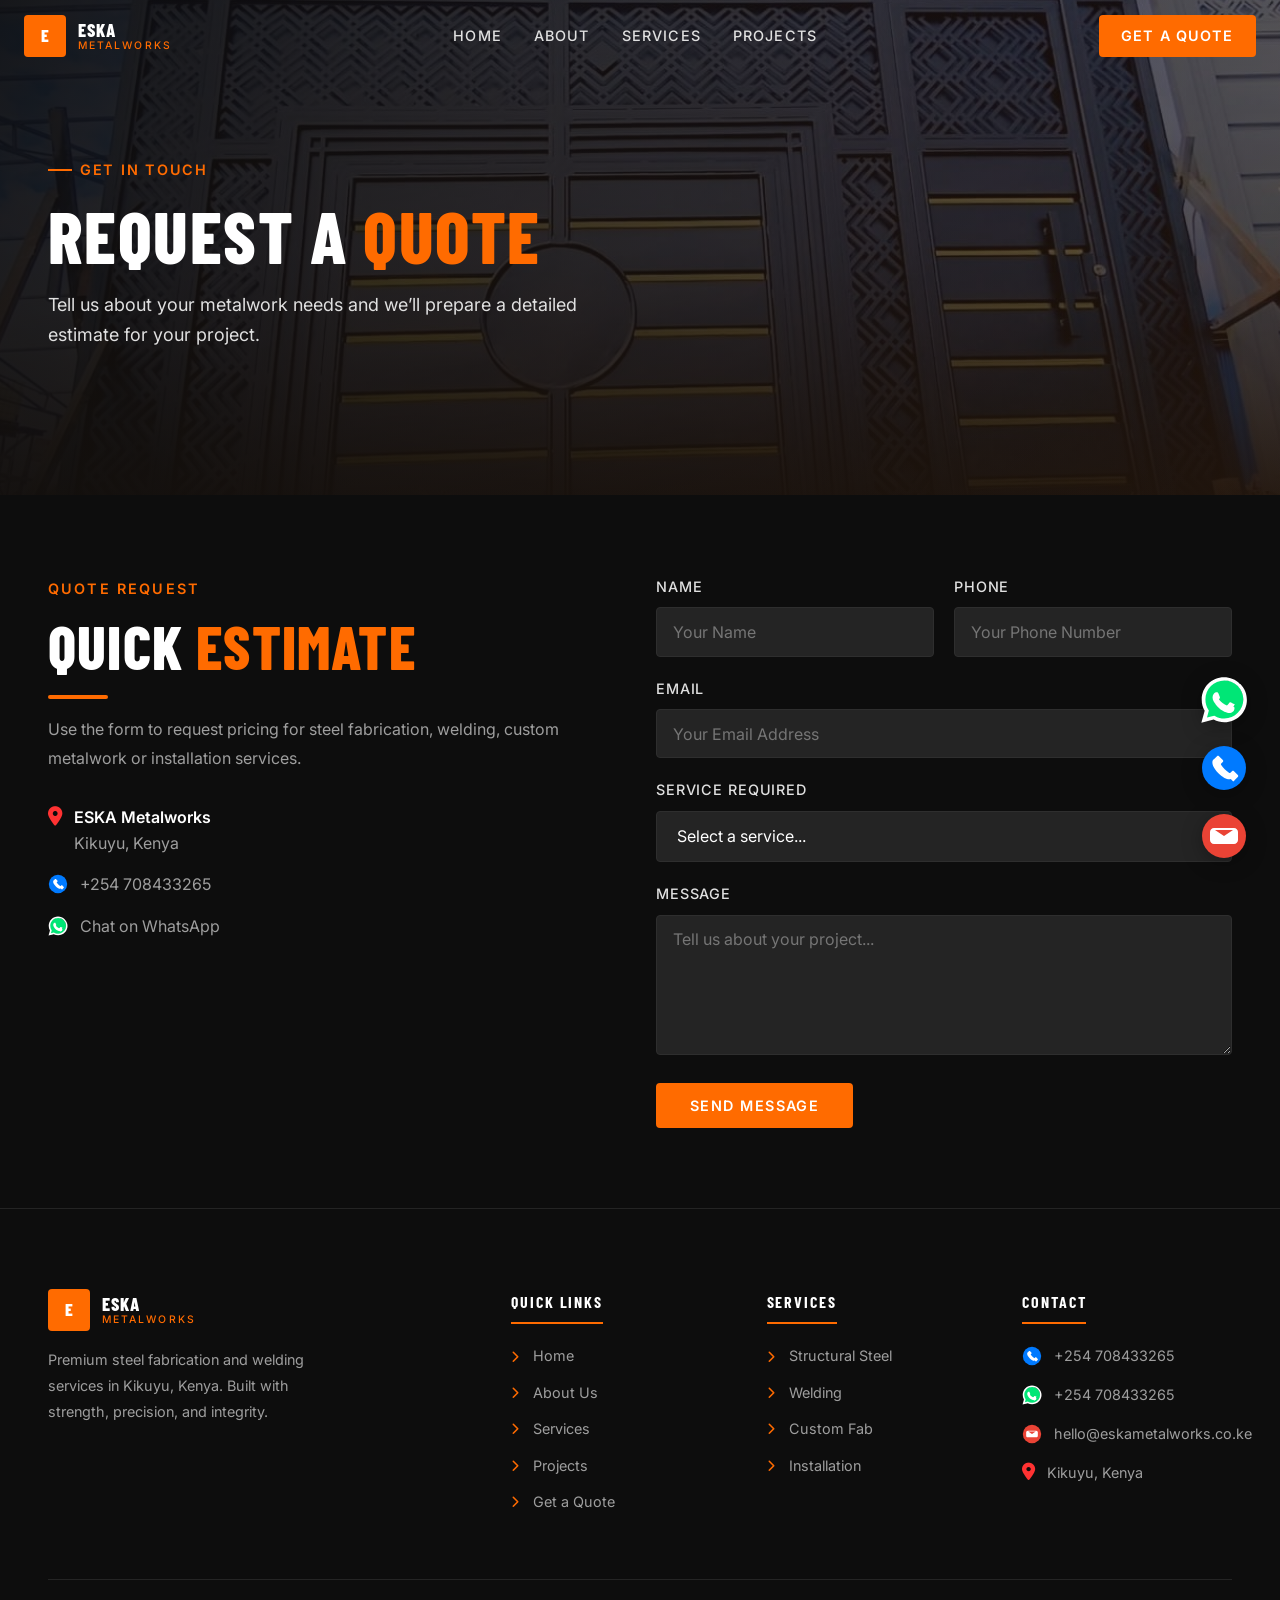
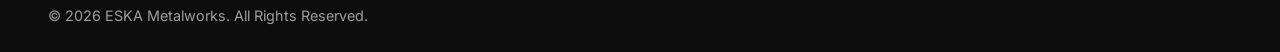
<file: quote.html>
<!DOCTYPE html>
<html lang="en">

<head>
  <meta charset="UTF-8">
  <meta name="viewport" content="width=device-width, initial-scale=1.0">
  <title>Request a Quote | ESKA Metalworks</title>
  <meta name="description" content="Request a quote for steel fabrication, welding, or custom metalwork from ESKA Metalworks in Kikuyu, Kenya.">
  <link rel="stylesheet" href="css/style.css">
  <link rel="stylesheet" href="css/components.css">
  <link rel="stylesheet" href="css/animations.css">
  <link rel="stylesheet" href="css/slider.css">
  <link rel="stylesheet" href="https://cdnjs.cloudflare.com/ajax/libs/font-awesome/6.4.0/css/all.min.css">
</head>

<body>

  <nav class="navbar">
    <div class="navbar__inner">
      <a href="index.html" class="navbar__logo">
        <div class="navbar__logo-icon">E</div>
        <div class="navbar__logo-text">
          <span class="navbar__logo-name">ESKA</span>
          <span class="navbar__logo-sub">Metalworks</span>
        </div>
      </a>
      <div class="navbar__links">
        <a href="index.html" class="navbar__link">Home</a>
        <a href="about.html" class="navbar__link">About</a>
        <a href="services.html" class="navbar__link">Services</a>
        <a href="projects.html" class="navbar__link">Projects</a>
      </div>
      <a href="quote.html" class="navbar__cta">Get a Quote</a>
      <div class="navbar__hamburger"><span></span><span></span><span></span></div>
    </div>
  </nav>

  <div class="navbar__mobile">
    <a href="index.html" class="navbar__link">Home</a>
    <a href="about.html" class="navbar__link">About</a>
    <a href="services.html" class="navbar__link">Services</a>
    <a href="projects.html" class="navbar__link">Projects</a>
    <a href="quote.html" class="btn btn-primary" style="margin-top:1rem;">Get a Quote</a>
  </div>

  <section class="page-hero">
    <div class="page-hero__bg" style="background-image:url('images/service-welding.jpg');"></div>
    <div class="page-hero__overlay"></div>
    <div class="container page-hero__content">
      <span class="page-hero__tag">Get in Touch</span>
      <h1 class="page-hero__title">Request a <span class="accent">Quote</span></h1>
      <p class="page-hero__desc">Tell us about your metalwork needs and we’ll prepare a detailed estimate for your project.</p>
    </div>
  </section>

  <section class="section section--dark">
    <div class="container grid-2">
      <div class="animate-on-scroll from-left">
        <span class="section-tag">Quote Request</span>
        <h2 class="section-title">Quick <span>Estimate</span></h2>
        <p style="margin-bottom: var(--space-8);">Use the form to request pricing for steel fabrication, welding, custom metalwork or installation services.</p>

        <div class="footer__contact-item" style="margin-bottom: var(--space-4);">
          <i class="fas fa-map-marker-alt footer__contact-icon" style="font-size: 1.2rem;"></i>
          <div class="footer__contact-text" style="font-size: var(--text-base);">
            <strong>ESKA Metalworks</strong><br>
            Kikuyu, Kenya
          </div>
        </div>
        <div class="footer__contact-item" style="margin-bottom: var(--space-4);">
          <img src="images/icons/phone.svg" class="app-icon" alt="Phone">
          <div class="footer__contact-text" style="font-size: var(--text-base);">
            <a href="tel:+254708433265" class="contact-phone-link"><span class="contact-phone-text">+254 708 433 265</span></a>
          </div>
        </div>
        <div class="footer__contact-item">
          <img src="images/icons/whatsapp.svg" class="app-icon" alt="WhatsApp">
          <div class="footer__contact-text" style="font-size: var(--text-base);">
            <a href="https://wa.me/254708433265" class="contact-whatsapp-link" target="_blank" rel="noopener noreferrer">Chat on WhatsApp</a>
          </div>
        </div>
      </div>

      <div class="animate-on-scroll from-right">
        <form id="contact-form" action="api/contact.php" method="POST" class="contact-form">
          <div class="form-group--row">
            <div class="form-group">
              <label>Name</label>
              <input type="text" name="name" required placeholder="Your Name">
            </div>
            <div class="form-group">
              <label>Phone</label>
              <input type="tel" name="phone" required placeholder="Your Phone Number">
            </div>
          </div>
          <div class="form-group">
            <label>Email</label>
            <input type="email" name="email" required placeholder="Your Email Address">
          </div>
          <div class="form-group">
            <label>Service Required</label>
            <select name="service">
              <option value="">Select a service...</option>
              <option value="Structural Steel">Structural Steel</option>
              <option value="Welding">Welding Services</option>
              <option value="Custom Fabrication">Custom Fabrication</option>
              <option value="Other">Other</option>
            </select>
          </div>
          <div class="form-group">
            <label>Message</label>
            <textarea name="message" required placeholder="Tell us about your project..."></textarea>
          </div>
          <input type="text" name="_gotcha" class="honeypot">
          <button type="submit" class="btn btn-primary" style="justify-self: start;">Send Message</button>
          <div id="form-msg" class="form-msg"></div>
        </form>
      </div>
    </div>
  </section>

  <footer class="footer">
    <div class="container">
      <div class="footer__grid">
        <div class="animate-on-scroll delay-1">
          <a href="index.html" class="navbar__logo" style="margin-bottom: var(--space-4);">
            <div class="navbar__logo-icon">E</div>
            <div class="navbar__logo-text">
              <span class="navbar__logo-name">ESKA</span>
              <span class="navbar__logo-sub">Metalworks</span>
            </div>
          </a>
          <p class="footer__brand-desc">Premium steel fabrication and welding services in Kikuyu, Kenya. Built with strength, precision, and integrity.</p>
        </div>
        <div class="animate-on-scroll delay-2">
          <h4 class="footer__heading">Quick Links</h4>
          <div class="footer__links">
            <a href="index.html" class="footer__link"><i class="fas fa-chevron-right"></i> Home</a>
            <a href="about.html" class="footer__link"><i class="fas fa-chevron-right"></i> About Us</a>
            <a href="services.html" class="footer__link"><i class="fas fa-chevron-right"></i> Services</a>
            <a href="projects.html" class="footer__link"><i class="fas fa-chevron-right"></i> Projects</a>
            <a href="quote.html" class="footer__link"><i class="fas fa-chevron-right"></i> Get a Quote</a>
          </div>
        </div>
        <div class="animate-on-scroll delay-3">
          <h4 class="footer__heading">Services</h4>
          <div class="footer__links">
            <a href="services.html" class="footer__link"><i class="fas fa-chevron-right"></i> Structural Steel</a>
            <a href="services.html" class="footer__link"><i class="fas fa-chevron-right"></i> Welding</a>
            <a href="services.html" class="footer__link"><i class="fas fa-chevron-right"></i> Custom Fab</a>
            <a href="services.html" class="footer__link"><i class="fas fa-chevron-right"></i> Installation</a>
          </div>
        </div>
        <div class="animate-on-scroll delay-4">
          <h4 class="footer__heading">Contact</h4>
          <div class="footer__contact-item">
            <img src="images/icons/phone.svg" class="app-icon" alt="Phone">
            <div class="footer__contact-text">
              <a href="tel:+254708433265" class="contact-phone-link"><span class="contact-phone-text">0708 433 265</span></a>
            </div>
          </div>
          <div class="footer__contact-item">
            <img src="images/icons/whatsapp.svg" class="app-icon" alt="WhatsApp">
            <div class="footer__contact-text">
              <a href="https://wa.me/254708433265" class="contact-whatsapp-link" target="_blank" rel="noopener noreferrer"><span class="contact-phone-text">0708 433 265</span></a>
            </div>
          </div>
          <div class="footer__contact-item">
            <img src="images/icons/email.svg" class="app-icon" alt="Email">
            <div class="footer__contact-text">
              <a href="mailto:hello@eskametalworks.co.ke" class="contact-email-link"><span class="contact-email-text">hello@eskametalworks.co.ke</span></a>
            </div>
          </div>
          <div class="footer__contact-item">
            <i class="fas fa-map-marker-alt footer__contact-icon"></i>
            <div class="footer__contact-text">Kikuyu, Kenya</div>
          </div>
        </div>
      </div>
      <div class="footer__bottom">
        <div class="footer__copy">
          &copy; 2026 ESKA Metalworks. All Rights Reserved.
        </div>
      </div>
    </div>
  </footer>

  <div class="fab-group">
    <a href="https://wa.me/254708433265" class="fab fab-whatsapp contact-whatsapp-link" target="_blank" rel="noopener noreferrer" aria-label="WhatsApp Us">
      <img src="images/icons/whatsapp.svg" class="app-icon" alt="WhatsApp"><span class="fab-tooltip">WhatsApp Us</span>
    </a>
    <a href="tel:+254708433265" class="fab fab-phone contact-phone-link" aria-label="Call Us">
      <img src="images/icons/phone.svg" class="app-icon" alt="Phone"><span class="fab-tooltip">Call Us</span>
    </a>
    <a href="mailto:hello@eskametalworks.co.ke" class="fab fab-email contact-email-link" aria-label="Email Us">
      <img src="images/icons/email.svg" class="app-icon" alt="Email"><span class="fab-tooltip">Email Us</span>
    </a>
  </div>

  <button id="back-top" class="fab fab-top" style="position:fixed; bottom:var(--space-8); left:var(--space-6); background:var(--color-dark-4); opacity:0; pointer-events:none; box-shadow:none;" aria-label="Back to Top">
    <i class="fas fa-chevron-up"></i>
  </button>

  <script src="js/main.js"></script>
  <script src="js/slider.js"></script>
  <script src="js/form.js"></script>
  <script src="js/settings-loader.js"></script>
</body>

</html>
</file>
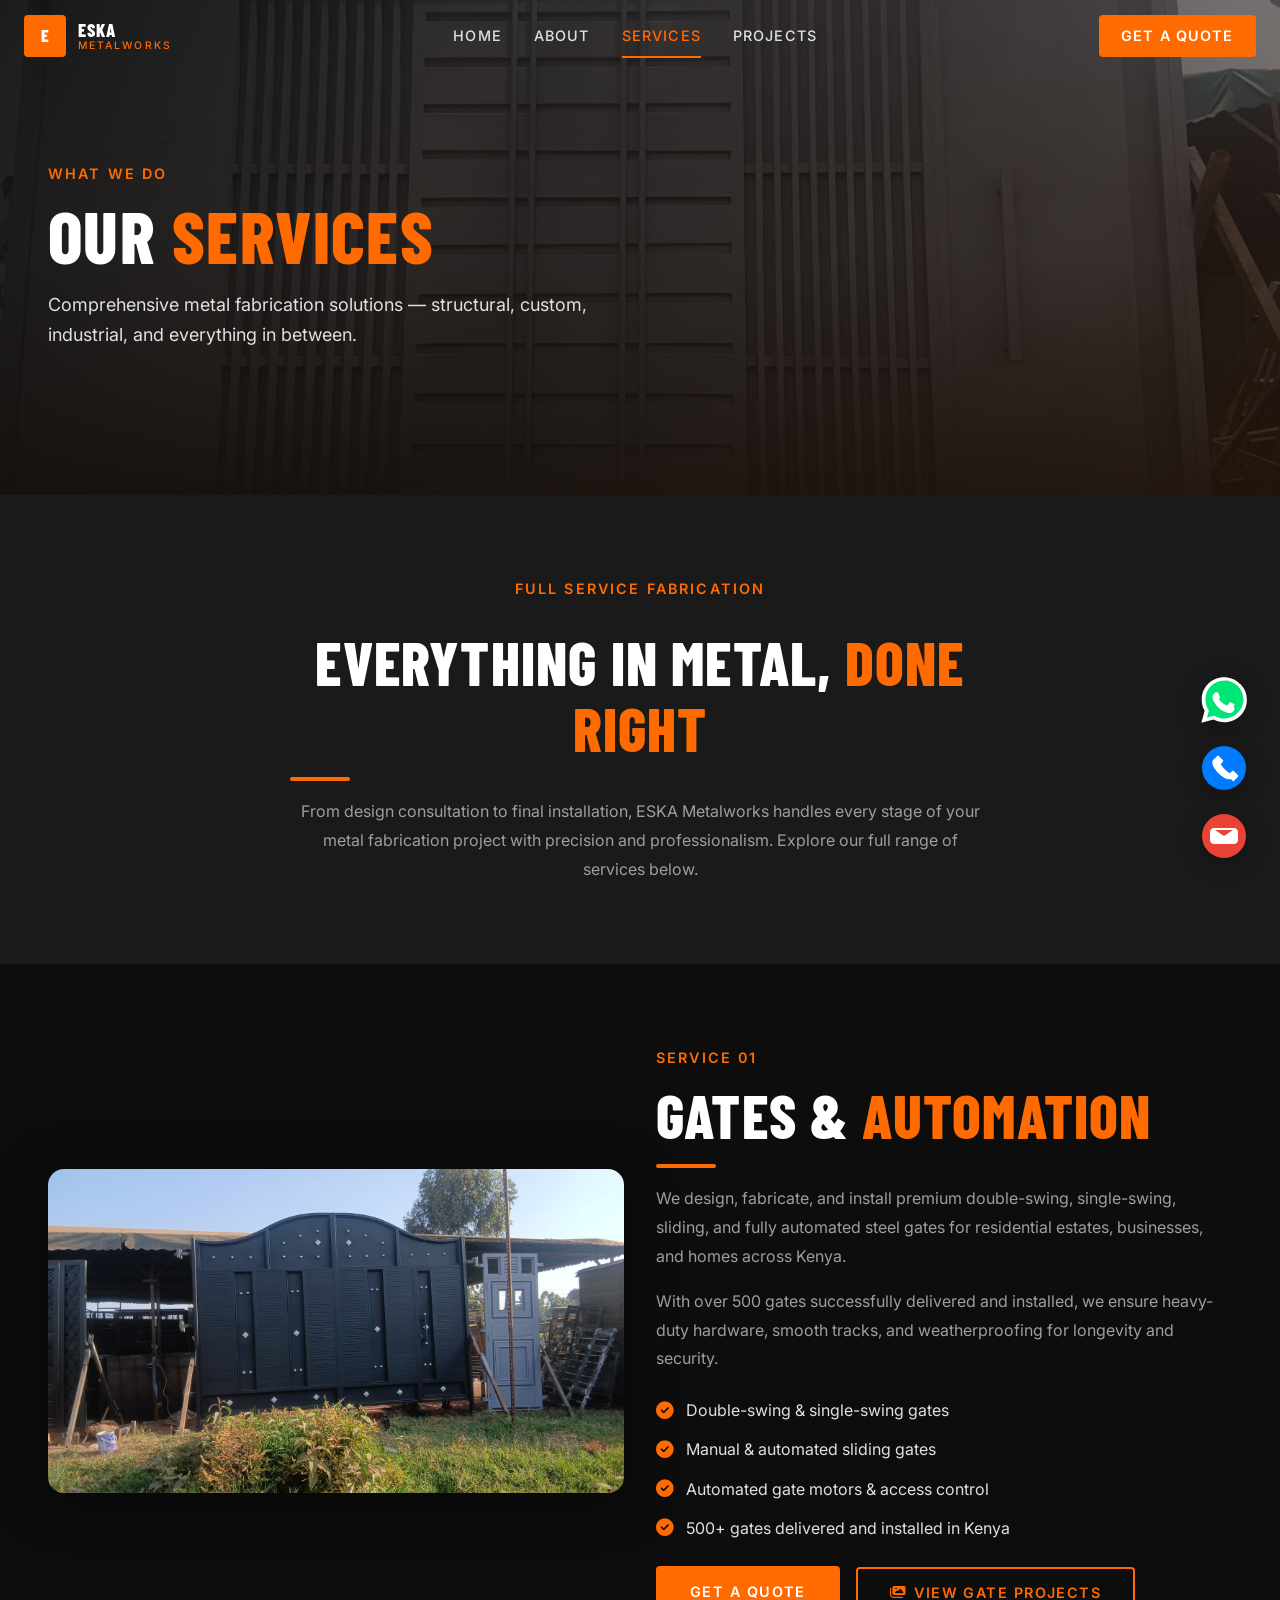
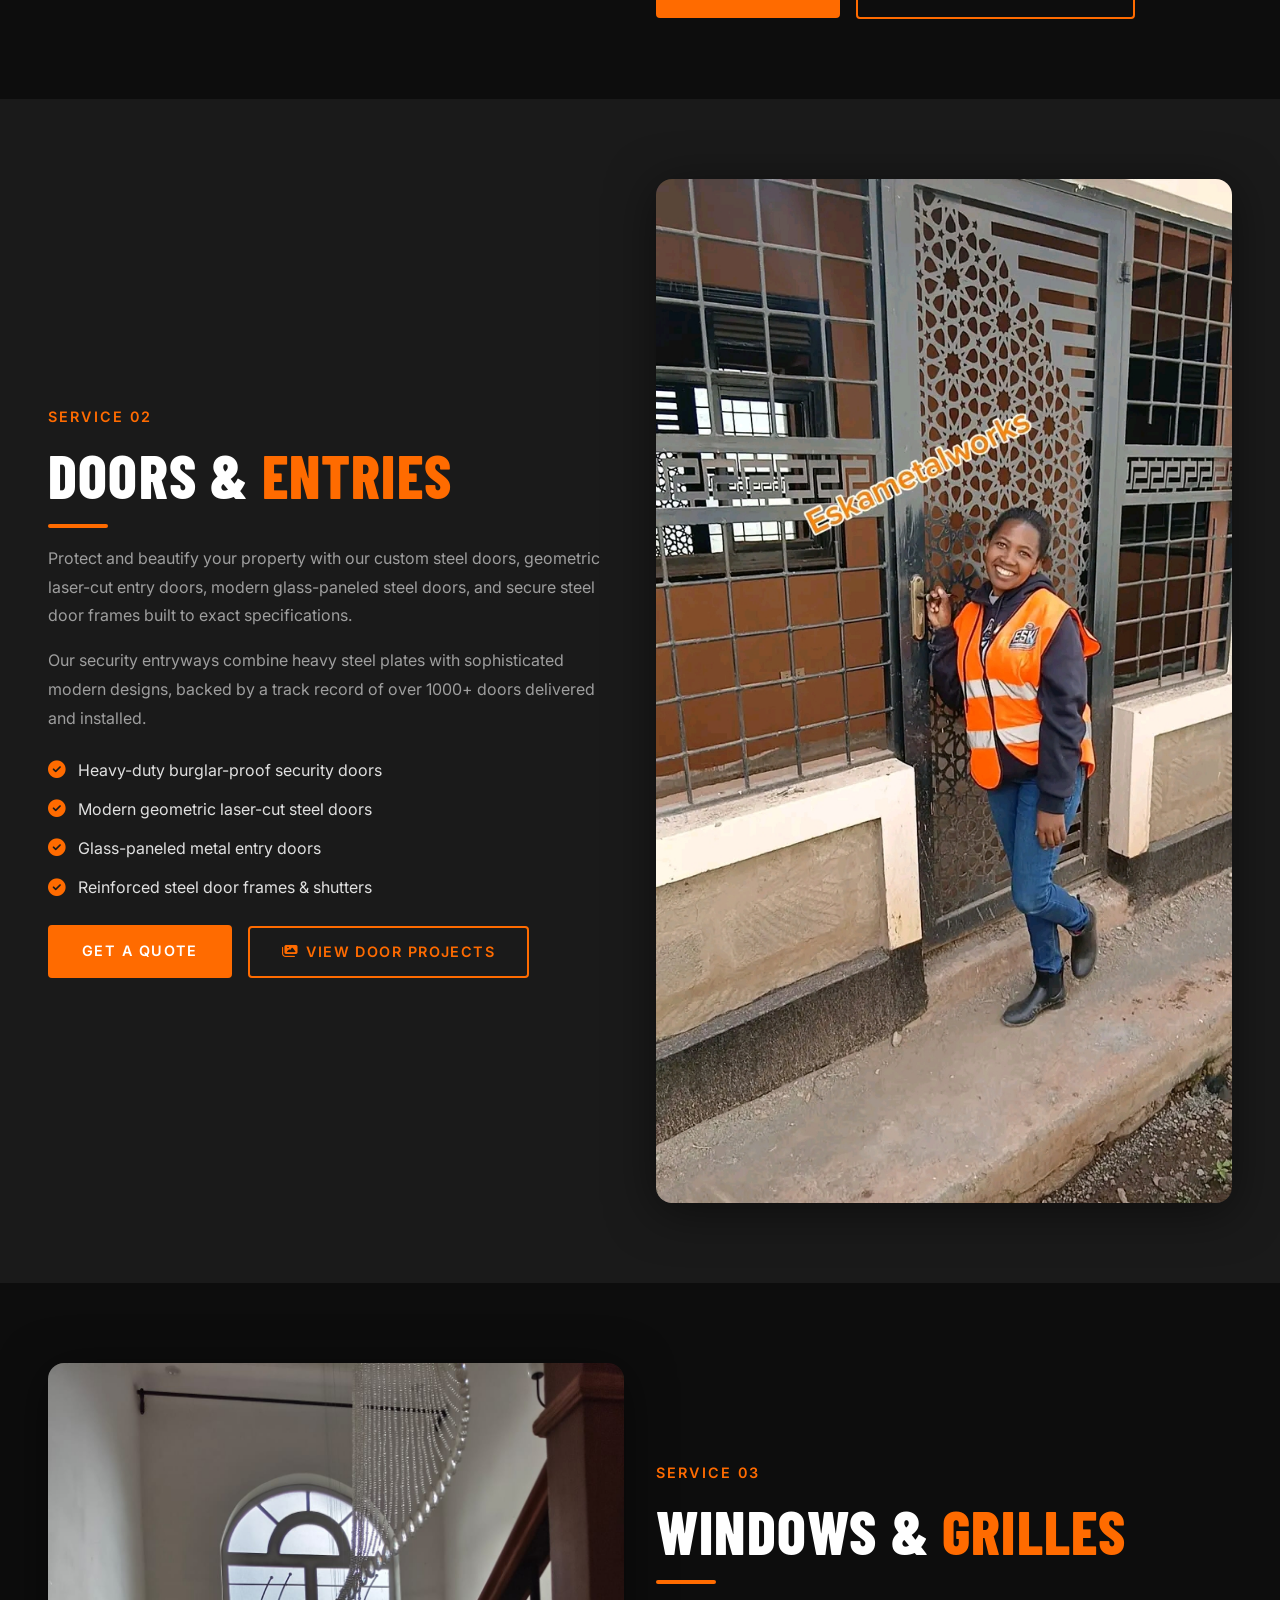
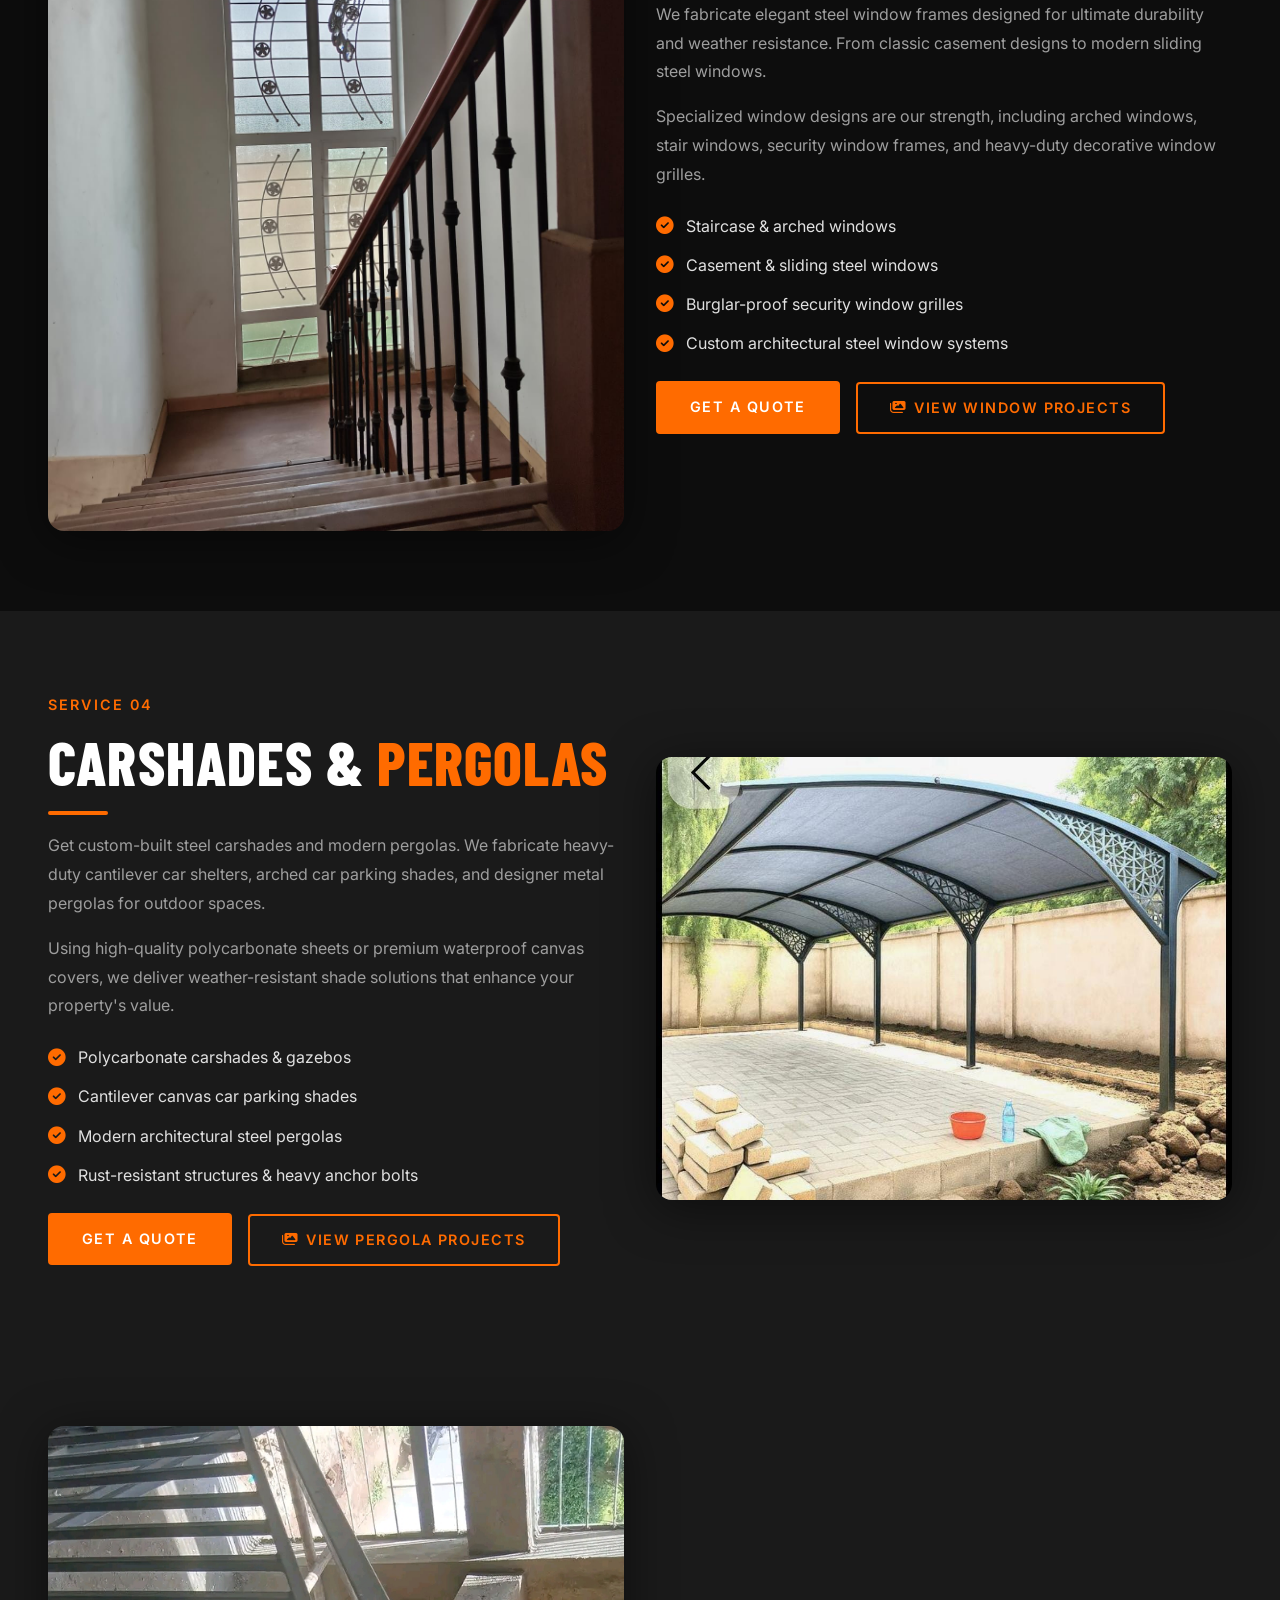
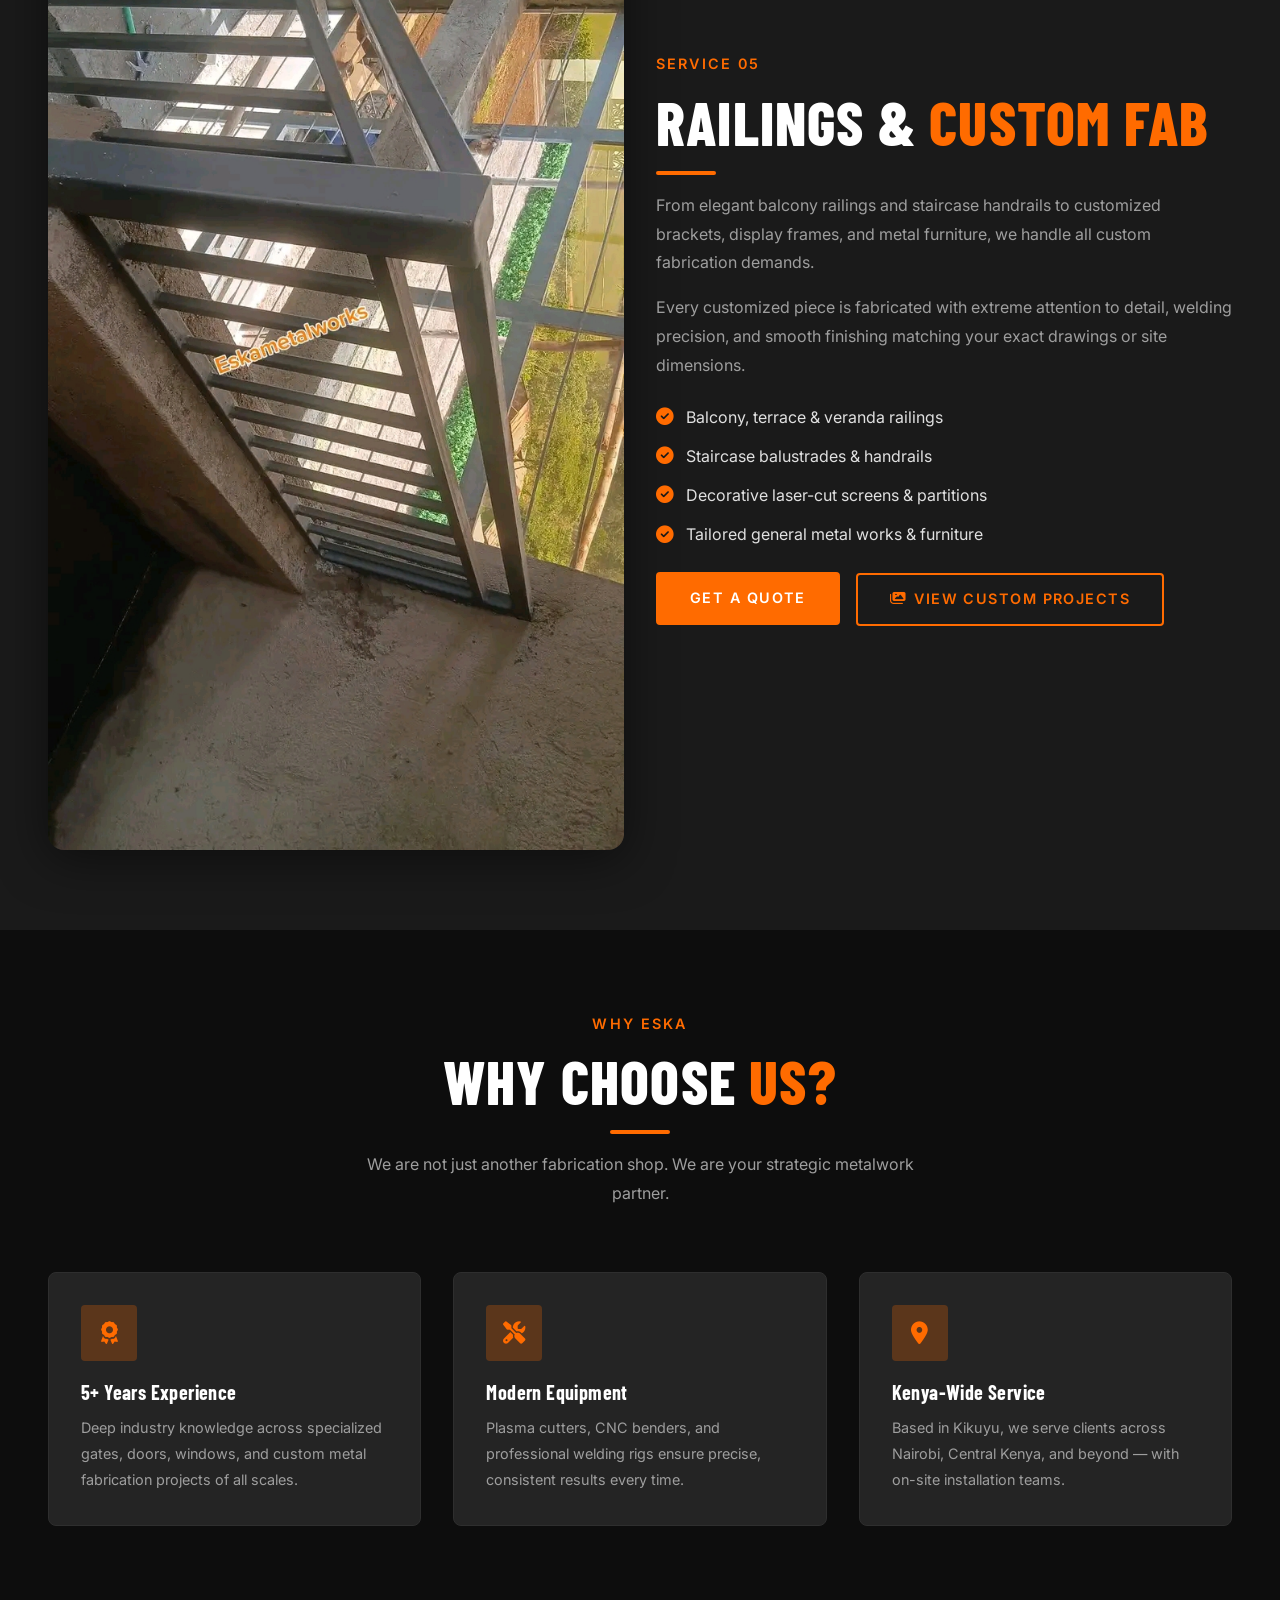
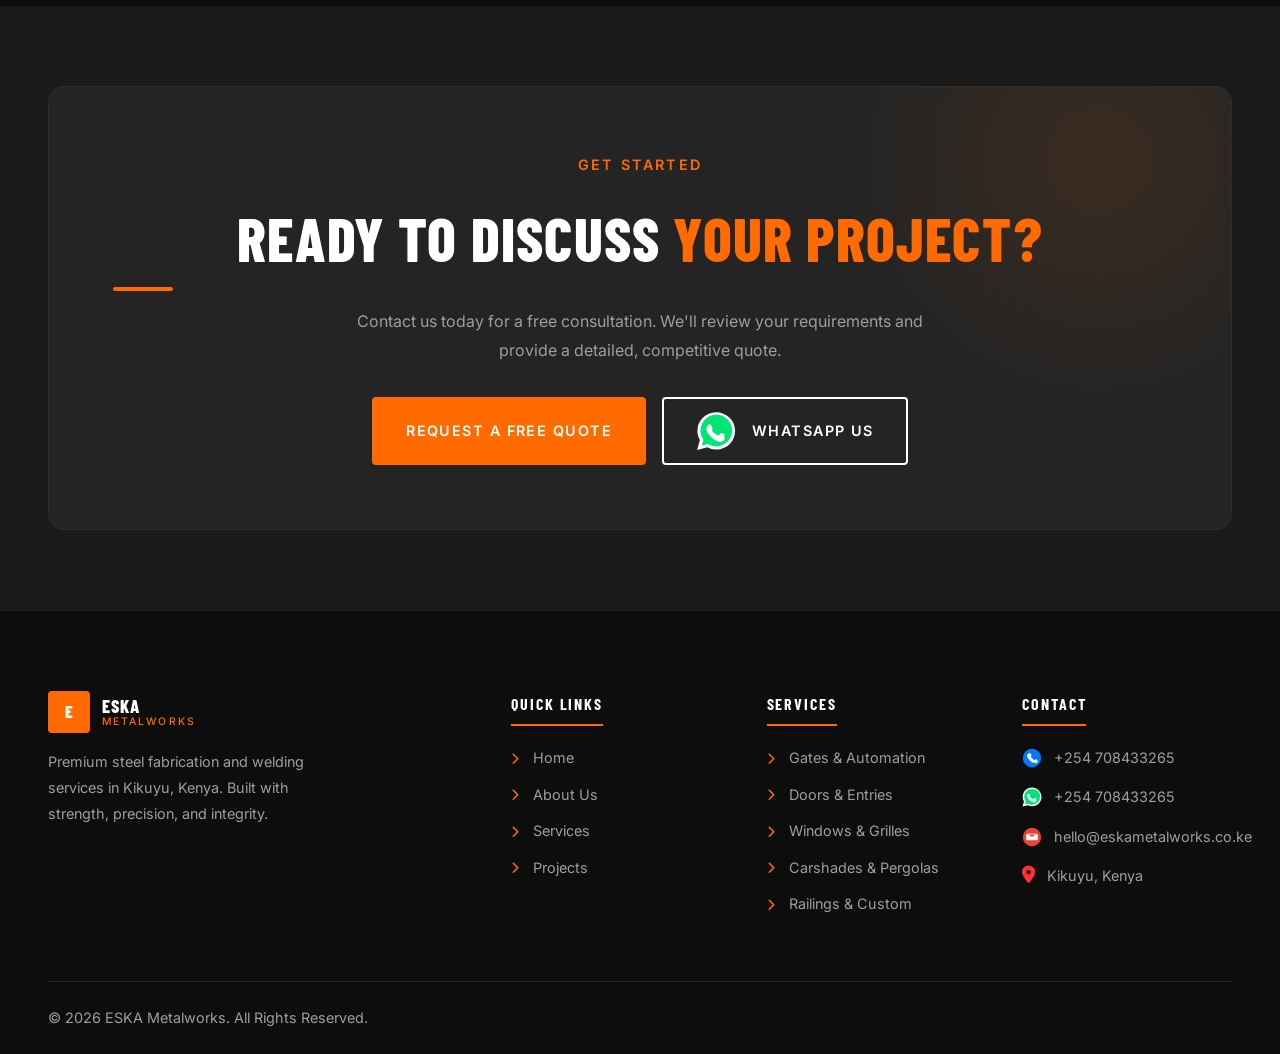
<file: services.html>
<!DOCTYPE html>
<html lang="en">
<head>
  <meta charset="UTF-8">
  <meta name="viewport" content="width=device-width, initial-scale=1.0">
  <title>Services | ESKA Metalworks – Steel Fabrication & Welding Kenya</title>
  <meta name="description" content="Explore ESKA Metalworks' full range of services: structural steel, MIG/TIG welding, custom fabrication, industrial equipment, gate installation, and general metalworks in Kenya.">
  <link rel="stylesheet" href="css/style.css">
  <link rel="stylesheet" href="css/components.css">
  <link rel="stylesheet" href="css/animations.css">
  <link rel="stylesheet" href="https://cdnjs.cloudflare.com/ajax/libs/font-awesome/6.4.0/css/all.min.css">
</head>
<body>

  <!-- Navbar -->
  <nav class="navbar">
    <div class="navbar__inner">
      <a href="index.html" class="navbar__logo">
        <div class="navbar__logo-icon">E</div>
        <div class="navbar__logo-text">
          <span class="navbar__logo-name">ESKA</span>
          <span class="navbar__logo-sub">Metalworks</span>
        </div>
      </a>
      <div class="navbar__links">
        <a href="index.html" class="navbar__link">Home</a>
        <a href="about.html" class="navbar__link">About</a>
        <a href="services.html" class="navbar__link active">Services</a>
        <a href="projects.html" class="navbar__link">Projects</a>
      </div>
      <a href="quote.html" class="navbar__cta">Get a Quote</a>
      <div class="navbar__hamburger"><span></span><span></span><span></span></div>
    </div>
  </nav>
  <div class="navbar__mobile">
    <a href="index.html" class="navbar__link">Home</a>
    <a href="about.html" class="navbar__link">About</a>
    <a href="services.html" class="navbar__link">Services</a>
    <a href="projects.html" class="navbar__link">Projects</a>
    <a href="quote.html" class="btn btn-primary" style="margin-top:1rem;">Get a Quote</a>
  </div>

  <!-- Page Hero -->
  <section class="page-hero">
    <div class="page-hero__bg" style="background-image:url('images/service-structural.jpg');"></div>
    <div class="page-hero__overlay"></div>
    <div class="container page-hero__content">
      <span class="section-tag animate-on-scroll from-left delay-1">What We Do</span>
      <h1 class="page-hero__title animate-on-scroll from-left delay-2">Our <span class="accent">Services</span></h1>
      <p class="page-hero__desc animate-on-scroll from-left delay-3">Comprehensive metal fabrication solutions — structural, custom, industrial, and everything in between.</p>
    </div>
  </section>

  <!-- Services Intro -->
  <section class="section section--dark-2">
    <div class="container text-center animate-on-scroll">
      <span class="section-tag">Full Service Fabrication</span>
      <h2 class="section-title" style="max-width:700px;margin:var(--space-4) auto;">Everything in Metal, <span>Done Right</span></h2>
      <p style="max-width:680px;margin:0 auto;">From design consultation to final installation, ESKA Metalworks handles every stage of your metal fabrication project with precision and professionalism. Explore our full range of services below.</p>
    </div>
  </section>

  <!-- Service 1: Gates & Automation -->
  <section id="gates" class="section section--dark">
    <div class="container grid-2 flex-center">
      <div class="animate-on-scroll from-left">
        <img src="images/service-installation.jpg" alt="Steel Gates and Automation" style="border-radius:var(--radius-lg);box-shadow:var(--shadow-lg);">
      </div>
      <div class="animate-on-scroll from-right">
        <span class="section-tag">Service 01</span>
        <h2 class="section-title">Gates &amp; <span>Automation</span></h2>
        <p style="margin-bottom:var(--space-4);">We design, fabricate, and install premium double-swing, single-swing, sliding, and fully automated steel gates for residential estates, businesses, and homes across Kenya.</p>
        <p style="margin-bottom:var(--space-6);">With over 500 gates successfully delivered and installed, we ensure heavy-duty hardware, smooth tracks, and weatherproofing for longevity and security.</p>
        <ul class="service-list">
          <li><i class="fas fa-check-circle"></i> Double-swing &amp; single-swing gates</li>
          <li><i class="fas fa-check-circle"></i> Manual &amp; automated sliding gates</li>
          <li><i class="fas fa-check-circle"></i> Automated gate motors &amp; access control</li>
          <li><i class="fas fa-check-circle"></i> 500+ gates delivered and installed in Kenya</li>
        </ul>
        <a href="quote.html" class="btn btn-primary" style="margin-top:var(--space-6);">Get a Quote</a>
        <a href="projects.html?category=gates" class="btn btn-outline-orange" style="margin-top:var(--space-6); margin-left:var(--space-3);"><i class="fas fa-images"></i> View Gate Projects</a>
      </div>
    </div>
  </section>

  <!-- Service 2: Doors & Entries -->
  <section id="doors" class="section section--dark-2">
    <div class="container grid-2 flex-center">
      <div class="animate-on-scroll from-left">
        <span class="section-tag">Service 02</span>
        <h2 class="section-title">Doors &amp; <span>Entries</span></h2>
        <p style="margin-bottom:var(--space-4);">Protect and beautify your property with our custom steel doors, geometric laser-cut entry doors, modern glass-paneled steel doors, and secure steel door frames built to exact specifications.</p>
        <p style="margin-bottom:var(--space-6);">Our security entryways combine heavy steel plates with sophisticated modern designs, backed by a track record of over 1000+ doors delivered and installed.</p>
        <ul class="service-list">
          <li><i class="fas fa-check-circle"></i> Heavy-duty burglar-proof security doors</li>
          <li><i class="fas fa-check-circle"></i> Modern geometric laser-cut steel doors</li>
          <li><i class="fas fa-check-circle"></i> Glass-paneled metal entry doors</li>
          <li><i class="fas fa-check-circle"></i> Reinforced steel door frames &amp; shutters</li>
        </ul>
        <a href="quote.html" class="btn btn-primary" style="margin-top:var(--space-6);">Get a Quote</a>
        <a href="projects.html?category=doors" class="btn btn-outline-orange" style="margin-top:var(--space-6); margin-left:var(--space-3);"><i class="fas fa-images"></i> View Door Projects</a>
      </div>
      <div class="animate-on-scroll from-right">
        <img src="images/service-custom.jpg" alt="Steel Doors and Entryways" style="border-radius:var(--radius-lg);box-shadow:var(--shadow-lg);">
      </div>
    </div>
  </section>

  <!-- Service 3: Windows & Grilles -->
  <section id="windows" class="section section--dark">
    <div class="container grid-2 flex-center">
      <div class="animate-on-scroll from-left">
        <img src="images/service-windows.jpg" alt="Steel Windows and Security Grilles" style="border-radius:var(--radius-lg);box-shadow:var(--shadow-lg);">
      </div>
      <div class="animate-on-scroll from-right">
        <span class="section-tag">Service 03</span>
        <h2 class="section-title">Windows &amp; <span>Grilles</span></h2>
        <p style="margin-bottom:var(--space-4);">We fabricate elegant steel window frames designed for ultimate durability and weather resistance. From classic casement designs to modern sliding steel windows.</p>
        <p style="margin-bottom:var(--space-6);">Specialized window designs are our strength, including arched windows, stair windows, security window frames, and heavy-duty decorative window grilles.</p>
        <ul class="service-list">
          <li><i class="fas fa-check-circle"></i> Staircase &amp; arched windows</li>
          <li><i class="fas fa-check-circle"></i> Casement &amp; sliding steel windows</li>
          <li><i class="fas fa-check-circle"></i> Burglar-proof security window grilles</li>
          <li><i class="fas fa-check-circle"></i> Custom architectural steel window systems</li>
        </ul>
        <a href="quote.html" class="btn btn-primary" style="margin-top:var(--space-6);">Get a Quote</a>
        <a href="projects.html?category=windows" class="btn btn-outline-orange" style="margin-top:var(--space-6); margin-left:var(--space-3);"><i class="fas fa-images"></i> View Window Projects</a>
      </div>
    </div>
  </section>

  <!-- Service 4: Carshades & Pergolas -->
  <section id="shades" class="section section--dark-2">
    <div class="container grid-2 flex-center">
      <div class="animate-on-scroll from-left">
        <span class="section-tag">Service 04</span>
        <h2 class="section-title">Carshades &amp; <span>Pergolas</span></h2>
        <p style="margin-bottom:var(--space-4);">Get custom-built steel carshades and modern pergolas. We fabricate heavy-duty cantilever car shelters, arched car parking shades, and designer metal pergolas for outdoor spaces.</p>
        <p style="margin-bottom:var(--space-6);">Using high-quality polycarbonate sheets or premium waterproof canvas covers, we deliver weather-resistant shade solutions that enhance your property's value.</p>
        <ul class="service-list">
          <li><i class="fas fa-check-circle"></i> Polycarbonate carshades &amp; gazebos</li>
          <li><i class="fas fa-check-circle"></i> Cantilever canvas car parking shades</li>
          <li><i class="fas fa-check-circle"></i> Modern architectural steel pergolas</li>
          <li><i class="fas fa-check-circle"></i> Rust-resistant structures &amp; heavy anchor bolts</li>
        </ul>
        <a href="quote.html" class="btn btn-primary" style="margin-top:var(--space-6);">Get a Quote</a>
        <a href="projects.html?category=shades" class="btn btn-outline-orange" style="margin-top:var(--space-6); margin-left:var(--space-3);"><i class="fas fa-images"></i> View Pergola Projects</a>
      </div>
      <div class="animate-on-scroll from-right">
        <img src="images/service-carshades.jpg" alt="Steel Carshades and Pergolas" style="border-radius:var(--radius-lg);box-shadow:var(--shadow-lg);">
      </div>
    </div>
  </section>

  <!-- Service 5: Railings & Custom Metalworks -->
  <section id="custom" class="section section--dark-2">
    <div class="container grid-2 flex-center">
      <div class="animate-on-scroll from-left">
        <img src="images/service-general.jpg" alt="General and Custom Metalworks" style="border-radius:var(--radius-lg);box-shadow:var(--shadow-lg);">
      </div>
      <div class="animate-on-scroll from-right">
        <span class="section-tag">Service 05</span>
        <h2 class="section-title">Railings &amp; <span>Custom Fab</span></h2>
        <p style="margin-bottom:var(--space-4);">From elegant balcony railings and staircase handrails to customized brackets, display frames, and metal furniture, we handle all custom fabrication demands.</p>
        <p style="margin-bottom:var(--space-6);">Every customized piece is fabricated with extreme attention to detail, welding precision, and smooth finishing matching your exact drawings or site dimensions.</p>
        <ul class="service-list">
          <li><i class="fas fa-check-circle"></i> Balcony, terrace &amp; veranda railings</li>
          <li><i class="fas fa-check-circle"></i> Staircase balustrades &amp; handrails</li>
          <li><i class="fas fa-check-circle"></i> Decorative laser-cut screens &amp; partitions</li>
          <li><i class="fas fa-check-circle"></i> Tailored general metal works &amp; furniture</li>
        </ul>
        <a href="quote.html" class="btn btn-primary" style="margin-top:var(--space-6);">Get a Quote</a>
        <a href="projects.html?category=custom" class="btn btn-outline-orange" style="margin-top:var(--space-6); margin-left:var(--space-3);"><i class="fas fa-images"></i> View Custom Projects</a>
      </div>
    </div>
  </section>

  <!-- Why Choose Us -->
  <section class="section section--dark">
    <div class="container">
      <div class="section-header section-header--center animate-on-scroll">
        <span class="section-tag">Why ESKA</span>
        <h2 class="section-title">Why Choose <span>Us?</span></h2>
        <p class="section-subtitle">We are not just another fabrication shop. We are your strategic metalwork partner.</p>
      </div>
      <div class="grid-3">
        <div class="value-card animate-on-scroll delay-1">
          <div class="value-card__icon"><i class="fas fa-award"></i></div>
          <h3 class="value-card__title">5+ Years Experience</h3>
          <p class="value-card__desc">Deep industry knowledge across specialized gates, doors, windows, and custom metal fabrication projects of all scales.</p>
        </div>
        <div class="value-card animate-on-scroll delay-2">
          <div class="value-card__icon"><i class="fas fa-tools"></i></div>
          <h3 class="value-card__title">Modern Equipment</h3>
          <p class="value-card__desc">Plasma cutters, CNC benders, and professional welding rigs ensure precise, consistent results every time.</p>
        </div>
        <div class="value-card animate-on-scroll delay-3">
          <div class="value-card__icon"><i class="fas fa-map-marker-alt"></i></div>
          <h3 class="value-card__title">Kenya-Wide Service</h3>
          <p class="value-card__desc">Based in Kikuyu, we serve clients across Nairobi, Central Kenya, and beyond — with on-site installation teams.</p>
        </div>
      </div>
    </div>
  </section>

  <!-- CTA -->
  <section class="section section--dark-2">
    <div class="container text-center">
      <div class="cta-box animate-on-scroll">
        <span class="section-tag">Get Started</span>
        <h2 class="section-title" style="margin:var(--space-4) 0;">Ready to Discuss <span>Your Project?</span></h2>
        <p style="max-width:600px;margin:0 auto var(--space-8);">Contact us today for a free consultation. We'll review your requirements and provide a detailed, competitive quote.</p>
        <div style="display:flex;gap:var(--space-4);justify-content:center;flex-wrap:wrap;">
          <a href="quote.html" class="btn btn-primary">Request a Free Quote</a>
          <a href="https://wa.me/254708433265" class="btn btn-outline contact-whatsapp-link" target="_blank" rel="noopener noreferrer"><img src="images/icons/whatsapp.svg" class="app-icon" alt="WhatsApp"> WhatsApp Us</a>
        </div>
      </div>
    </div>
  </section>

  <!-- Footer -->
  <footer class="footer">
    <div class="container">
      <div class="footer__grid">
        <div class="animate-on-scroll delay-1">
          <a href="index.html" class="navbar__logo" style="margin-bottom:var(--space-4);">
            <div class="navbar__logo-icon">E</div>
            <div class="navbar__logo-text">
              <span class="navbar__logo-name">ESKA</span>
              <span class="navbar__logo-sub">Metalworks</span>
            </div>
          </a>
          <p class="footer__brand-desc">Premium steel fabrication and welding services in Kikuyu, Kenya. Built with strength, precision, and integrity.</p>
        </div>
        <div class="animate-on-scroll delay-2">
          <h4 class="footer__heading">Quick Links</h4>
          <div class="footer__links">
            <a href="index.html" class="footer__link"><i class="fas fa-chevron-right"></i> Home</a>
            <a href="about.html" class="footer__link"><i class="fas fa-chevron-right"></i> About Us</a>
            <a href="services.html" class="footer__link"><i class="fas fa-chevron-right"></i> Services</a>
            <a href="projects.html" class="footer__link"><i class="fas fa-chevron-right"></i> Projects</a>
          </div>
        </div>
        <div class="animate-on-scroll delay-3">
          <h4 class="footer__heading">Services</h4>
          <div class="footer__links">
            <a href="#gates" class="footer__link"><i class="fas fa-chevron-right"></i> Gates &amp; Automation</a>
            <a href="#doors" class="footer__link"><i class="fas fa-chevron-right"></i> Doors &amp; Entries</a>
            <a href="#windows" class="footer__link"><i class="fas fa-chevron-right"></i> Windows &amp; Grilles</a>
            <a href="#shades" class="footer__link"><i class="fas fa-chevron-right"></i> Carshades &amp; Pergolas</a>
            <a href="#custom" class="footer__link"><i class="fas fa-chevron-right"></i> Railings &amp; Custom</a>
          </div>
        </div>
        <div class="animate-on-scroll delay-4">
          <h4 class="footer__heading">Contact</h4>
          <div class="footer__contact-item">
            <img src="images/icons/phone.svg" class="app-icon" alt="Phone">
            <div class="footer__contact-text">
              <a href="tel:+254708433265" class="contact-phone-link"><span class="contact-phone-text">0708 433 265</span></a>
            </div>
          </div>
          <div class="footer__contact-item">
            <img src="images/icons/whatsapp.svg" class="app-icon" alt="WhatsApp">
            <div class="footer__contact-text">
              <a href="https://wa.me/254708433265" class="contact-whatsapp-link" target="_blank" rel="noopener noreferrer"><span class="contact-phone-text">0708 433 265</span></a>
            </div>
          </div>
          <div class="footer__contact-item">
            <img src="images/icons/email.svg" class="app-icon" alt="Email">
            <div class="footer__contact-text">
              <a href="mailto:hello@eskametalworks.co.ke" class="contact-email-link"><span class="contact-email-text">hello@eskametalworks.co.ke</span></a>
            </div>
          </div>
          <div class="footer__contact-item">
            <i class="fas fa-map-marker-alt footer__contact-icon"></i>
            <div class="footer__contact-text">Kikuyu, Kenya</div>
          </div>
        </div>
      </div>
      <div class="footer__bottom">
        <div class="footer__copy">&copy; 2026 ESKA Metalworks. All Rights Reserved.</div>
      </div>
    </div>
  </footer>

  <!-- FABs -->
  <div class="fab-group">
    <a href="https://wa.me/254708433265" class="fab fab-whatsapp contact-whatsapp-link" target="_blank" rel="noopener noreferrer" aria-label="WhatsApp Us">
      <img src="images/icons/whatsapp.svg" class="app-icon" alt="WhatsApp"><span class="fab-tooltip">WhatsApp Us</span>
    </a>
    <a href="tel:+254708433265" class="fab fab-phone contact-phone-link" aria-label="Call Us">
      <img src="images/icons/phone.svg" class="app-icon" alt="Phone"><span class="fab-tooltip">Call Us</span>
    </a>
    <a href="mailto:hello@eskametalworks.co.ke" class="fab fab-email contact-email-link" aria-label="Email Us">
      <img src="images/icons/email.svg" class="app-icon" alt="Email"><span class="fab-tooltip">Email Us</span>
    </a>
  </div>
  <button id="back-top" class="fab fab-top" style="position:fixed;bottom:var(--space-8);left:var(--space-6);background:var(--color-dark-4);opacity:0;pointer-events:none;box-shadow:none;" aria-label="Back to Top">
    <i class="fas fa-chevron-up"></i>
  </button>

  <script src="js/main.js"></script>
  <script src="js/settings-loader.js"></script>
</body>
</html>
</file>
<file: css/style.css>
/* ============================================================
   ESKA METALWORKS – Global Design System
   style.css | ESKA Metalworks Design System
   ============================================================ */

/* ── Google Fonts ─────────────────────────────────────────── */
@import url('https://fonts.googleapis.com/css2?family=Barlow+Condensed:wght@600;700;800&family=Inter:wght@300;400;500;600;700&display=swap');

/* ── Design Tokens ────────────────────────────────────────── */
:root {
  /* Colors */
  --color-primary:       #FF6B00;
  --color-primary-dark:  #CC5500;
  --color-primary-glow:  rgba(255, 107, 0, 0.25);
  --color-dark:          #0D0D0D;
  --color-dark-2:        #1A1A1A;
  --color-dark-3:        #242424;
  --color-dark-4:        #2E2E2E;
  --color-steel:         #2C3E50;
  --color-steel-light:   #3D5166;
  --color-light:         #F5F5F5;
  --color-light-2:       #E0E0E0;
  --color-muted:         #9E9E9E;
  --color-white:         #FFFFFF;

  /* Socials */
  --color-whatsapp:      #25D366;
  --color-twitter:       #000000;
  --color-facebook:      #1877F2;
  --color-instagram-1:   #833AB4;
  --color-instagram-2:   #FD1D1D;
  --color-instagram-3:   #FCB045;

  /* Typography */
  --font-heading:  'Barlow Condensed', sans-serif;
  --font-body:     'Inter', sans-serif;

  /* Font Sizes (fluid clamp) */
  --text-xs:    clamp(0.7rem,  1.5vw, 0.75rem);
  --text-sm:    clamp(0.85rem, 1.8vw, 0.9rem);
  --text-base:  clamp(0.95rem, 2vw,   1rem);
  --text-lg:    clamp(1.05rem, 2.2vw, 1.125rem);
  --text-xl:    clamp(1.15rem, 2.5vw, 1.25rem);
  --text-2xl:   clamp(1.2rem,  3vw,   1.5rem);
  --text-3xl:   clamp(1.4rem,  4vw,   2rem);
  --text-4xl:   clamp(1.75rem, 5vw,   2.75rem);
  --text-5xl:   clamp(2rem,    6vw,   3.75rem);
  --text-hero:  clamp(2.2rem,  8vw,   5.5rem);

  /* Spacing */
  --space-1:  0.25rem;
  --space-2:  0.5rem;
  --space-3:  0.75rem;
  --space-4:  1rem;
  --space-5:  1.25rem;
  --space-6:  1.5rem;
  --space-8:  2rem;
  --space-10: 2.5rem;
  --space-12: 3rem;
  --space-16: 4rem;
  --space-20: 5rem;
  --space-24: 6rem;
  --space-32: 8rem;

  /* Border radius */
  --radius-sm: 4px;
  --radius-md: 8px;
  --radius-lg: 16px;
  --radius-xl: 24px;
  --radius-full: 9999px;

  /* Shadows */
  --shadow-sm:     0 2px 8px rgba(0,0,0,0.3);
  --shadow-md:     0 4px 24px rgba(0,0,0,0.4);
  --shadow-lg:     0 8px 48px rgba(0,0,0,0.5);
  --shadow-orange: 0 4px 24px var(--color-primary-glow);

  /* Transitions */
  --transition-fast:   0.15s ease;
  --transition-base:   0.3s ease;
  --transition-slow:   0.5s ease;

  /* Layout */
  --container-max:  1280px;
  --nav-height:     72px;
  --section-pad-y:  var(--space-20);
}

/* ── CSS Reset ────────────────────────────────────────────── */
*, *::before, *::after {
  box-sizing: border-box;
  margin: 0;
  padding: 0;
}

html {
  scroll-behavior: smooth;
  font-size: 16px;
  -webkit-text-size-adjust: 100%;
  overflow-x: hidden;
  -ms-overflow-style: none; /* IE and Edge */
  scrollbar-width: none; /* Firefox */
}

/* Hide scrollbar for Chrome, Safari and Opera */
::-webkit-scrollbar {
  display: none;
}


body {
  font-family: var(--font-body);
  font-size: var(--text-base);
  font-weight: 400;
  line-height: 1.7;
  color: var(--color-light);
  background-color: var(--color-dark);
  overflow-x: hidden;
  max-width: 100vw;
  -webkit-font-smoothing: antialiased;
  -moz-osx-font-smoothing: grayscale;
}

img, video, svg {
  display: block;
  max-width: 100%;
  height: auto;
}

a {
  text-decoration: none;
  color: inherit;
}

ul, ol {
  list-style: none;
}

button {
  cursor: pointer;
  border: none;
  background: none;
  font-family: inherit;
}

input, textarea, select {
  font-family: inherit;
  font-size: inherit;
}

/* ── Typography ───────────────────────────────────────────── */
h1, h2, h3, h4, h5, h6 {
  font-family: var(--font-heading);
  font-weight: 700;
  line-height: 1.1;
  letter-spacing: 0.02em;
  color: var(--color-white);
}

h1 { font-size: var(--text-hero); }
h2 { font-size: var(--text-5xl);  }
h3 { font-size: var(--text-3xl);  }
h4 { font-size: var(--text-2xl);  }
h5 { font-size: var(--text-xl);   }
h6 { font-size: var(--text-lg);   }

p {
  color: var(--color-muted);
  line-height: 1.8;
}

strong { color: var(--color-white); font-weight: 600; }

/* ── Layout Utilities ─────────────────────────────────────── */
.container {
  width: 100%;
  max-width: var(--container-max);
  margin-inline: auto;
  padding-inline: var(--space-6);
}

@media (min-width: 640px)  { .container { padding-inline: var(--space-8);  } }
@media (min-width: 1024px) { .container { padding-inline: var(--space-12); } }

.section {
  padding-block: var(--section-pad-y);
}

.section--dark   { background-color: var(--color-dark);   }
.section--dark-2 { background-color: var(--color-dark-2); }
.section--dark-3 { background-color: var(--color-dark-3); }

/* Grid helpers */
.grid-2 { display: grid; grid-template-columns: repeat(2, 1fr); gap: var(--space-8); }
.grid-3 { display: grid; grid-template-columns: repeat(3, 1fr); gap: var(--space-8); }
.grid-4 { display: grid; grid-template-columns: repeat(4, 1fr); gap: var(--space-8); }

@media (max-width: 1024px) {
  .grid-4 { grid-template-columns: repeat(2, 1fr); }
}
@media (max-width: 768px) {
  .grid-2, .grid-3, .grid-4 { grid-template-columns: 1fr; }

  /* Enforce image column to stack on top of text on mobile */
  .grid-2.flex-center > div:has(img:not(.app-icon)) {
    order: -1;
  }

  /* Make mobile service images prominent and professional with consistent aspect ratio */
  .grid-2.flex-center img:not(.app-icon) {
    width: 100%;
    aspect-ratio: 4 / 3;
    object-fit: cover;
  }
}

/* Flex helpers */
.flex-center  { display: flex; align-items: center; justify-content: center; }
.flex-between { display: flex; align-items: center; justify-content: space-between; }

/* Override flex-center display when combined with grid helper classes */
.grid-2.flex-center,
.grid-3.flex-center,
.grid-4.flex-center {
  display: grid;
  align-items: center;
  justify-items: stretch;
}

/* ── Section Heading ──────────────────────────────────────── */
.section-tag {
  display: inline-block;
  font-family: var(--font-body);
  font-size: var(--text-sm);
  font-weight: 600;
  letter-spacing: 0.15em;
  text-transform: uppercase;
  color: var(--color-primary);
  margin-bottom: var(--space-3);
}

.section-title {
  font-size: var(--text-5xl);
  font-weight: 800;
  color: var(--color-white);
  margin-bottom: var(--space-4);
  text-transform: uppercase;
}

.section-title span {
  color: var(--color-primary);
}

.section-subtitle {
  font-size: var(--text-base);
  color: var(--color-muted);
  max-width: 600px;
  line-height: 1.8;
}

.section-header {
  margin-bottom: var(--space-16);
}

.section-header--center {
  text-align: center;
}

.section-header--center .section-subtitle {
  margin-inline: auto;
}

/* Orange accent underline */
.section-title::after {
  content: '';
  display: block;
  width: 60px;
  height: 4px;
  background: var(--color-primary);
  margin-top: var(--space-4);
  border-radius: var(--radius-full);
}

.section-header--center .section-title::after {
  margin-inline: auto;
}

/* ── Divider ──────────────────────────────────────────────── */
.divider {
  width: 100%;
  height: 1px;
  background: linear-gradient(90deg, transparent, var(--color-dark-4), transparent);
  border: none;
}

/* ── Utility Classes ──────────────────────────────────────── */
.text-primary  { color: var(--color-primary); }
.text-white    { color: var(--color-white);   }
.text-muted    { color: var(--color-muted);   }
.text-upper    { text-transform: uppercase;   }
.text-center   { text-align: center;          }

.visually-hidden {
  position: absolute;
  width: 1px;
  height: 1px;
  padding: 0;
  margin: -1px;
  overflow: hidden;
  clip: rect(0, 0, 0, 0);
  white-space: nowrap;
  border: 0;
}

/* ── Page Hero Banner (inner pages) ──────────────────────── */
.page-hero {
  position: relative;
  min-height: 340px;
  display: flex;
  align-items: center;
  padding-top: var(--nav-height);
  overflow: hidden;
  background-color: var(--color-dark-2);
}

.page-hero::before {
  content: '';
  position: absolute;
  inset: 0;
  background-image: url('../images/hero-bg.jpg');
  background-size: cover;
  background-position: center;
  opacity: 0.15;
}

.page-hero::after {
  content: '';
  position: absolute;
  inset: 0;
  background: linear-gradient(
    135deg,
    rgba(13, 13, 13, 0.9) 0%,
    rgba(255, 107, 0, 0.08) 100%
  );
}

.page-hero__content {
  position: relative;
  z-index: 1;
  padding-block: var(--space-16);
}

.page-hero__tag {
  display: inline-flex;
  align-items: center;
  gap: var(--space-2);
  font-size: var(--text-sm);
  font-weight: 600;
  letter-spacing: 0.12em;
  text-transform: uppercase;
  color: var(--color-primary);
  margin-bottom: var(--space-4);
}

.page-hero__tag::before {
  content: '';
  display: block;
  width: 24px;
  height: 2px;
  background: var(--color-primary);
}

.page-hero__title {
  font-size: var(--text-5xl);
  font-weight: 800;
  text-transform: uppercase;
  margin-bottom: var(--space-4);
}

.breadcrumb {
  display: flex;
  align-items: center;
  gap: var(--space-2);
  font-size: var(--text-sm);
  color: var(--color-muted);
}

.breadcrumb a { color: var(--color-muted); transition: color var(--transition-base); }
.breadcrumb a:hover { color: var(--color-primary); }
.breadcrumb__sep { color: var(--color-primary); }
.breadcrumb__current { color: var(--color-light); }

/* Real App Icons */
.app-icon {
  width: 24px;
  height: 24px;
  vertical-align: middle;
  display: inline-block;
}
.btn .app-icon {
  margin-right: 0.5rem;
}
.footer__contact-item .app-icon {
  width: 20px;
  height: 20px;
  margin-top: 2px;
  flex-shrink: 0;
}
.fab .app-icon {
  width: 48px;
  height: 48px;
  filter: drop-shadow(0 4px 10px rgba(0,0,0,0.3));
}
</file>
<file: css/components.css>
/* ESKA METALWORKS – Components | components.css */

/* ── Navbar ───────────────────────────────────────────────── */
.navbar {
  position:fixed; top:0; left:0; right:0; z-index:1000;
  height:var(--nav-height);
  display:flex; align-items:center;
  padding-inline:var(--space-6);
  background:transparent;
  transition:background 0.4s ease, box-shadow 0.4s ease, height 0.3s ease;
}
.navbar.scrolled {
  background:rgba(13,13,13,0.97);
  backdrop-filter:blur(12px);
  box-shadow:0 2px 20px rgba(0,0,0,0.5);
  height:60px;
}
.navbar__inner { display:flex; align-items:center; justify-content:space-between; width:100%; max-width:var(--container-max); margin-inline:auto; }
.navbar__logo { display:flex; align-items:center; gap:var(--space-3); text-decoration:none; }
.navbar__logo-icon { width:42px; height:42px; background:var(--color-primary); border-radius:var(--radius-sm); display:flex; align-items:center; justify-content:center; font-family:var(--font-heading); font-weight:800; font-size:1.1rem; color:#fff; letter-spacing:0.05em; flex-shrink:0; }
.navbar__logo-text { display:flex; flex-direction:column; line-height:1.1; }
.navbar__logo-name { font-family:var(--font-heading); font-weight:800; font-size:1.15rem; color:#fff; text-transform:uppercase; letter-spacing:0.05em; }
.navbar__logo-sub  { font-size:0.65rem; font-weight:500; color:var(--color-primary); text-transform:uppercase; letter-spacing:0.2em; }
.navbar__links { display:flex; align-items:center; gap:var(--space-8); }
.navbar__link { font-size:var(--text-sm); font-weight:500; color:var(--color-light-2); text-transform:uppercase; letter-spacing:0.08em; padding-block:var(--space-2); position:relative; transition:color 0.3s ease; }
.navbar__link::after { content:''; position:absolute; bottom:-2px; left:0; width:0; height:2px; background:var(--color-primary); transition:width 0.3s ease; }
.navbar__link:hover, .navbar__link.active { color:var(--color-primary); }
.navbar__link:hover::after, .navbar__link.active::after { width:100%; }
.navbar__cta { padding:0.55rem 1.4rem; background:var(--color-primary); color:#fff; font-family:var(--font-body); font-size:var(--text-sm); font-weight:600; border-radius:var(--radius-sm); text-transform:uppercase; letter-spacing:0.08em; transition:background 0.3s ease, transform 0.2s ease, box-shadow 0.3s ease; }
.navbar__cta:hover { background:var(--color-primary-dark); transform:translateY(-2px); box-shadow:var(--shadow-orange); }
.navbar__hamburger { display:none; flex-direction:column; gap:5px; cursor:pointer; padding:var(--space-2); }
.navbar__hamburger span { display:block; width:26px; height:2px; background:var(--color-white); border-radius:2px; transition:all 0.3s ease; }
.navbar__hamburger.open span:nth-child(1) { transform:rotate(45deg) translate(5px,5px); }
.navbar__hamburger.open span:nth-child(2) { opacity:0; transform:translateX(-10px); }
.navbar__hamburger.open span:nth-child(3) { transform:rotate(-45deg) translate(5px,-5px); }

/* Mobile nav */
.navbar__mobile { display:none; position:fixed; top:var(--nav-height); left:0; right:0; background:rgba(13,13,13,0.98); backdrop-filter:blur(16px); padding:var(--space-6); border-top:1px solid var(--color-dark-3); transform:translateY(-10px); opacity:0; pointer-events:none; transition:all 0.3s ease; z-index:999; }
.navbar__mobile.open { display:flex; flex-direction:column; gap:var(--space-4); opacity:1; transform:translateY(0); pointer-events:all; }
.navbar__mobile .navbar__link { font-size:var(--text-lg); }

@media (max-width:900px) {
  .navbar__links, .navbar__cta { display:none; }
  .navbar__hamburger { display:flex; }
}

/* ── Buttons ──────────────────────────────────────────────── */
.btn {
  display:inline-flex; align-items:center; justify-content:center; gap:var(--space-2);
  padding:0.75rem 2rem; border-radius:var(--radius-sm);
  font-family:var(--font-body); font-size:var(--text-sm); font-weight:600;
  text-transform:uppercase; letter-spacing:0.1em;
  cursor:pointer; border:2px solid transparent;
  transition:all 0.3s ease; text-decoration:none; white-space:nowrap;
}
.btn-primary { background:var(--color-primary); color:#fff; border-color:var(--color-primary); }
.btn-primary:hover { background:var(--color-primary-dark); border-color:var(--color-primary-dark); transform:translateY(-3px); box-shadow:var(--shadow-orange); }
.btn-outline { background:transparent; color:var(--color-white); border-color:var(--color-white); }
.btn-outline:hover { background:var(--color-white); color:var(--color-dark); transform:translateY(-3px); }
.btn-outline-orange { background:transparent; color:var(--color-primary); border-color:var(--color-primary); }
.btn-outline-orange:hover { background:var(--color-primary); color:#fff; transform:translateY(-3px); box-shadow:var(--shadow-orange); }
.btn-whatsapp { background:#25D366; color:#fff; border-color:#25D366; }
.btn-whatsapp:hover { background:#128C7E; border-color:#128C7E; transform:translateY(-3px); }
.btn-twitter { background:#000; color:#fff; border-color:#000; }
.btn-twitter:hover { background:#1a1a1a; transform:translateY(-3px); }
.btn-sm { padding:0.5rem 1.25rem; font-size:var(--text-xs); }
.btn-lg { padding:1rem 2.5rem; font-size:var(--text-base); }
.btn i { font-size:0.95em; }

/* ── Floating Action Buttons ──────────────────────────────── */
.fab-group { position:fixed; bottom:var(--space-8); right:var(--space-6); z-index:500; display:flex; flex-direction:column; gap:var(--space-3); align-items:flex-end; }
.fab { 
  width:56px; height:56px; border-radius:var(--radius-full); 
  display:flex; align-items:center; justify-content:center; 
  font-size:1.5rem; color:#fff; 
  box-shadow:0 4px 15px rgba(0,0,0,0.4); 
  transition:all 0.3s cubic-bezier(0.175, 0.885, 0.32, 1.275); 
  text-decoration:none; position:relative; 
}
.fab:hover { transform:scale(1.15) translateY(-4px); box-shadow:0 12px 30px rgba(0,0,0,0.5); }
.fab-whatsapp { background:transparent; box-shadow: none; }
.fab-phone    { background:transparent; box-shadow: none; }
.fab-email    { background:transparent; box-shadow: none; }
.fab-whatsapp:hover, .fab-phone:hover, .fab-email:hover { box-shadow: none; }
.fab-tooltip { 
  position:absolute; right:calc(100% + 14px); white-space:nowrap; 
  background:var(--color-dark-3); color:var(--color-white); 
  font-size:var(--text-xs); font-weight:600; padding:0.4rem 0.85rem; 
  border-radius:var(--radius-sm); opacity:0; pointer-events:none; 
  transition:opacity 0.2s ease, transform 0.2s ease; 
  transform: translateX(10px);
  box-shadow: 0 4px 10px rgba(0,0,0,0.3);
}
.fab:hover .fab-tooltip { opacity:1; transform: translateX(0); }

/* ── Hero Section ─────────────────────────────────────────── */
.hero {
  position:relative; min-height:100vh; display:flex; align-items:center;
  overflow:hidden; padding-top:var(--nav-height);
}
.hero__bg { position:absolute; inset:0; background-image:url('../images/hero-bg.jpg'); background-size:cover; background-position:center; }
.hero__overlay { position:absolute; inset:0; background:linear-gradient(135deg, rgba(13,13,13,0.92) 0%, rgba(255,107,0,0.08) 60%, rgba(13,13,13,0.85) 100%); }
.hero__content { position:relative; z-index:1; max-width:800px; }
.hero__tag { display:inline-flex; align-items:center; gap:var(--space-3); margin-bottom:var(--space-6); }
.hero__tag-line { width:40px; height:2px; background:var(--color-primary); }
.hero__tag-text { font-size:var(--text-sm); font-weight:600; color:var(--color-primary); text-transform:uppercase; letter-spacing:0.2em; }
.hero__title { font-size:var(--text-hero); font-weight:800; line-height:1; text-transform:uppercase; color:#fff; margin-bottom:var(--space-6); }
.hero__title .accent { color:var(--color-primary); display:block; }
.hero__desc { font-size:var(--text-lg); color:var(--color-light-2); line-height:1.8; margin-bottom:var(--space-10); max-width:560px; }
.hero__actions { display:flex; gap:var(--space-4); flex-wrap:wrap; }
.hero__scroll { position:absolute; bottom:var(--space-8); left:50%; transform:translateX(-50%); display:flex; flex-direction:column; align-items:center; gap:var(--space-2); color:var(--color-muted); font-size:var(--text-xs); text-transform:uppercase; letter-spacing:0.15em; z-index:1; }
.hero__scroll-dot { width:1px; height:40px; background:linear-gradient(to bottom, var(--color-primary), transparent); animation:heroFloat 2s ease-in-out infinite; }

/* ── Stats Bar ────────────────────────────────────────────── */
.stats-bar { background:var(--color-primary); padding:var(--space-8) 0; }
.stats-bar__grid { display:grid; grid-template-columns:repeat(4,1fr); }
.stat-item { text-align:center; padding:var(--space-4); border-right:1px solid rgba(255,255,255,0.2); }
.stat-item:last-child { border-right:none; }
.stat-item__number { font-family:var(--font-heading); font-size:var(--text-5xl); font-weight:800; color:#fff; line-height:1; }
.stat-item__label  { font-size:var(--text-sm); color:rgba(255,255,255,0.8); text-transform:uppercase; letter-spacing:0.1em; margin-top:var(--space-1); }
@media (max-width:640px) { .stats-bar__grid { grid-template-columns:repeat(2,1fr); } .stat-item { border-right:none; border-bottom:1px solid rgba(255,255,255,0.2); } .stat-item:nth-child(odd) { border-right:1px solid rgba(255,255,255,0.2); } }

/* ── Service Card ─────────────────────────────────────────── */
.service-card { background:var(--color-dark-3); border:1px solid var(--color-dark-4); border-radius:var(--radius-md); overflow:hidden; transition:transform 0.3s ease, border-color 0.3s ease, box-shadow 0.3s ease; }
.service-card:hover { transform:translateY(-6px); border-color:var(--color-primary); box-shadow:0 8px 40px rgba(255,107,0,0.15); }
.service-card__img { width:100%; height:200px; object-fit:cover; transition:transform 0.5s ease; }
.service-card:hover .service-card__img { transform:scale(1.06); }
.service-card__img-wrap { overflow:hidden; }
.service-card__body { padding:var(--space-6); }
.service-card__icon { width:44px; height:44px; background:var(--color-primary-glow); border-radius:var(--radius-sm); display:flex; align-items:center; justify-content:center; color:var(--color-primary); font-size:1.2rem; margin-bottom:var(--space-4); }
.service-card__title { font-size:var(--text-xl); font-weight:700; color:#fff; margin-bottom:var(--space-3); }
.service-card__desc  { font-size:var(--text-sm); color:var(--color-muted); line-height:1.7; margin-bottom:var(--space-5); }
.service-card__link  { display:inline-flex; align-items:center; gap:var(--space-2); font-size:var(--text-sm); font-weight:600; color:var(--color-primary); text-transform:uppercase; letter-spacing:0.08em; transition:gap 0.3s ease; }
.service-card:hover .service-card__link { gap:var(--space-3); }

/* ── Project Card / Gallery ───────────────────────────────── */
.project-card { position:relative; border-radius:var(--radius-md); overflow:hidden; aspect-ratio:4/3; cursor:pointer; }
.project-card img { width:100%; height:100%; object-fit:cover; transition:transform 0.5s ease; }
.project-card:hover img { transform:scale(1.08); }
.project-card__overlay { position:absolute; inset:0; background:linear-gradient(to top, rgba(13,13,13,0.9) 0%, transparent 60%); opacity:0; transition:opacity 0.3s ease; display:flex; flex-direction:column; justify-content:flex-end; padding:var(--space-5); }
.project-card:hover .project-card__overlay { opacity:1; }
.project-card__cat   { font-size:var(--text-xs); font-weight:600; color:var(--color-primary); text-transform:uppercase; letter-spacing:0.12em; margin-bottom:var(--space-1); }
.project-card__title { font-size:var(--text-lg); font-weight:700; color:#fff; }
.project-card__zoom  { position:absolute; top:var(--space-4); right:var(--space-4); width:36px; height:36px; background:var(--color-primary); border-radius:var(--radius-full); display:flex; align-items:center; justify-content:center; color:#fff; font-size:0.8rem; opacity:0; transform:scale(0.7); transition:all 0.3s ease; }
.project-card:hover .project-card__zoom { opacity:1; transform:scale(1); }

/* Gallery grid */
.gallery-grid { display:grid; grid-template-columns:repeat(3,1fr); gap:var(--space-4); }
@media (max-width:768px) { .gallery-grid { grid-template-columns:repeat(2,1fr); } }
@media (max-width:480px) { .gallery-grid { grid-template-columns:1fr; } }

/* Filter tabs */
.filter-tabs { display:flex; gap:var(--space-3); flex-wrap:wrap; justify-content:center; margin-bottom:var(--space-10); }
.filter-tab { padding:0.5rem 1.4rem; border:1px solid var(--color-dark-4); border-radius:var(--radius-full); font-size:var(--text-sm); font-weight:500; color:var(--color-muted); cursor:pointer; transition:all 0.3s ease; background:transparent; }
.filter-tab:hover, .filter-tab.active { background:var(--color-primary); border-color:var(--color-primary); color:#fff; }
.gallery-item[hidden] { display:none; }

/* ── Testimonial Card ─────────────────────────────────────── */
.testimonial-card { background:var(--color-dark-3); border:1px solid var(--color-dark-4); border-radius:var(--radius-md); padding:var(--space-8); position:relative; transition:border-color 0.3s ease; }
.testimonial-card::before { content:'\201C'; font-family:Georgia,serif; font-size:5rem; line-height:1; color:var(--color-primary); opacity:0.4; position:absolute; top:var(--space-4); left:var(--space-6); }
.testimonial-card:hover { border-color:var(--color-primary); }
.testimonial-card__text { font-size:var(--text-base); color:var(--color-light-2); line-height:1.8; margin-bottom:var(--space-6); padding-top:var(--space-6); }
.testimonial-card__author { display:flex; align-items:center; gap:var(--space-4); }
.testimonial-card__avatar { width:48px; height:48px; background:var(--color-primary); border-radius:var(--radius-full); display:flex; align-items:center; justify-content:center; font-family:var(--font-heading); font-weight:700; font-size:1.1rem; color:#fff; flex-shrink:0; }
.testimonial-card__name   { font-weight:600; color:#fff; font-size:var(--text-base); }
.testimonial-card__role   { font-size:var(--text-sm); color:var(--color-muted); }
.stars { color:var(--color-primary); font-size:0.85rem; margin-bottom:var(--space-2); }

/* ── CTA Banner ───────────────────────────────────────────── */
.cta-banner { background:var(--color-dark-2); border-top:1px solid var(--color-dark-3); border-bottom:1px solid var(--color-dark-3); position:relative; overflow:hidden; }
.cta-banner::before { content:''; position:absolute; top:-50%; right:-10%; width:600px; height:600px; background:radial-gradient(circle, rgba(255,107,0,0.08) 0%, transparent 70%); pointer-events:none; }
.cta-banner__content { position:relative; z-index:1; text-align:center; padding:var(--space-20) 0; }
.cta-banner__title  { font-size:var(--text-5xl); font-weight:800; text-transform:uppercase; color:#fff; margin-bottom:var(--space-4); }
.cta-banner__sub    { color:var(--color-muted); margin-bottom:var(--space-10); font-size:var(--text-lg); }
.cta-banner__btns   { display:flex; gap:var(--space-4); justify-content:center; flex-wrap:wrap; }

/* ── Contact Form ─────────────────────────────────────────── */
.contact-form { display:grid; gap:var(--space-5); }
.form-group label { display:block; font-size:var(--text-sm); font-weight:500; color:var(--color-light-2); margin-bottom:var(--space-2); text-transform:uppercase; letter-spacing:0.06em; }
.form-group input,
.form-group textarea,
.form-group select { width:100%; padding:0.85rem var(--space-4); background:var(--color-dark-3); border:1px solid var(--color-dark-4); border-radius:var(--radius-sm); color:var(--color-white); font-size:var(--text-base); font-family:var(--font-body); transition:border-color 0.3s ease, box-shadow 0.3s ease; outline:none; resize:vertical; }
.form-group input:focus,
.form-group textarea:focus { border-color:var(--color-primary); box-shadow:0 0 0 3px var(--color-primary-glow); }
.form-group textarea { min-height:140px; }
.form-group--row { display:grid; grid-template-columns:1fr 1fr; gap:var(--space-5); }
@media (max-width:600px) { .form-group--row { grid-template-columns:1fr; } }
.form-msg { padding:var(--space-4); border-radius:var(--radius-sm); font-size:var(--text-sm); display:none; }
.form-msg.success { background:rgba(37,211,102,0.1); border:1px solid #25D366; color:#25D366; display:block; }
.form-msg.error   { background:rgba(255,50,50,0.1); border:1px solid #ff3232; color:#ff3232; display:block; }
.honeypot { position:absolute; left:-9999px; opacity:0; }

/* ── Why Choose Us ────────────────────────────────────────── */
.why-card { text-align:center; padding:var(--space-8); background:var(--color-dark-3); border-radius:var(--radius-md); border:1px solid var(--color-dark-4); transition:border-color 0.3s ease; }
.why-card:hover { border-color:var(--color-primary); }
.why-card__icon { width:64px; height:64px; border-radius:var(--radius-full); background:var(--color-primary-glow); margin-inline:auto; margin-bottom:var(--space-5); display:flex; align-items:center; justify-content:center; font-size:1.6rem; color:var(--color-primary); }
.why-card__title { font-size:var(--text-xl); color:#fff; margin-bottom:var(--space-3); }
.why-card__desc  { font-size:var(--text-sm); color:var(--color-muted); }

/* ── Footer ───────────────────────────────────────────────── */
.footer { background:var(--color-dark); border-top:1px solid var(--color-dark-3); padding-top:var(--space-20); }
.footer__grid { display:grid; grid-template-columns:2fr 1fr 1fr 1fr; gap:var(--space-12); padding-bottom:var(--space-16); }
@media (max-width:1024px) { .footer__grid { grid-template-columns:1fr 1fr; } }
@media (max-width:600px)  { .footer__grid { grid-template-columns:1fr; } }
.footer__brand-desc { font-size:var(--text-sm); color:var(--color-muted); line-height:1.8; margin-top:var(--space-4); max-width:280px; }
.footer__heading { font-family:var(--font-heading); font-size:var(--text-base); font-weight:700; color:#fff; text-transform:uppercase; letter-spacing:0.12em; margin-bottom:var(--space-5); padding-bottom:var(--space-3); border-bottom:2px solid var(--color-primary); display:inline-block; }
.footer__links { display:flex; flex-direction:column; gap:var(--space-3); }
.footer__link { font-size:var(--text-sm); color:var(--color-muted); transition:color 0.3s ease; display:flex; align-items:center; gap:var(--space-2); }
.footer__link i { color:var(--color-primary); width:14px; font-size:0.75rem; }
.footer__link:hover { color:var(--color-primary); }
.footer__contact-item { display:flex; align-items:flex-start; gap:var(--space-3); margin-bottom:var(--space-4); }
.footer__contact-icon { font-size:1.1rem; margin-top:2px; flex-shrink:0; }
.footer__contact-icon.fa-phone-alt { color:#007AFF; }
.footer__contact-icon.fa-whatsapp  { color:#25D366; }
.footer__contact-icon.fa-envelope  { color:var(--color-primary); }
.footer__contact-icon.fa-map-marker-alt { color:#ff3232; }
.footer__contact-text { font-size:var(--text-sm); color:var(--color-muted); line-height:1.6; }
.footer__contact-text a { color:var(--color-muted); transition:color 0.3s ease; }
.footer__contact-text a:hover { color:var(--color-primary); }
.footer__socials { display:flex; gap:var(--space-3); margin-top:var(--space-5); }
.social-icon { width:32px; height:32px; display:flex; align-items:center; justify-content:center; transition:all 0.3s ease; text-decoration: none; }
.social-icon:hover { transform:translateY(-3px) scale(1.1); filter: drop-shadow(0 4px 8px rgba(0,0,0,0.4)); }
.social-icon img { width: 100%; height: 100%; }
.footer__bottom { border-top:1px solid var(--color-dark-3); padding:var(--space-6) 0; display:flex; align-items:center; justify-content:space-between; flex-wrap:wrap; gap:var(--space-4); }
.footer__copy { font-size:var(--text-sm); color:var(--color-muted); }
.footer__copy a { color:var(--color-primary); }
.footer__bottom-links { display:flex; gap:var(--space-6); }
.footer__bottom-links a { font-size:var(--text-sm); color:var(--color-muted); transition:color 0.3s ease; }
.footer__bottom-links a:hover { color:var(--color-primary); }

/* ── About page ───────────────────────────────────────────── */
.mission-card { background:var(--color-dark-3); border-radius:var(--radius-md); padding:var(--space-8); border-left:4px solid var(--color-primary); }
.mission-card__icon { font-size:2rem; color:var(--color-primary); margin-bottom:var(--space-4); }
.mission-card__title { font-size:var(--text-2xl); color:#fff; margin-bottom:var(--space-3); }
.expertise-bar { margin-bottom:var(--space-5); }
.expertise-bar__label { display:flex; justify-content:space-between; align-items:center; margin-bottom:0.8rem; font-size:var(--text-sm); color:var(--color-light-2); letter-spacing:0.01em; }
.expertise-bar__track { position:relative; height:10px; background:rgba(255,255,255,0.08); border-radius:999px; overflow:hidden; border:1px solid rgba(255,255,255,0.08); }
.expertise-bar__fill { position:relative; height:100%; width:0; background: linear-gradient(90deg, var(--color-primary), var(--color-primary-dark)); border-radius:999px; transition:width 1.4s cubic-bezier(0.25, 0.8, 0.25, 1); }
.expertise-bar__fill::after { content: ''; position: absolute; top: 0; right: 0; width: 100%; height: 100%; background: radial-gradient(circle at right, rgba(255,255,255,0.18), transparent 35%); opacity: 0; transition: opacity 0.4s ease; }
.expertise-bar__fill.filled::after { opacity: 1; }

/* ── Service detail (services page) ──────────────────────── */
.service-detail { display:grid; grid-template-columns:1fr 1fr; gap:var(--space-16); align-items:center; padding-block:var(--space-16); border-bottom:1px solid var(--color-dark-3); }
.service-detail:last-child { border-bottom:none; }
.service-detail.reverse { }
.service-detail__img-wrap { border-radius:var(--radius-lg); overflow:hidden; }
.service-detail__img { width:100%; height:380px; object-fit:cover; transition:transform 0.5s ease; }
.service-detail__img-wrap:hover .service-detail__img { transform:scale(1.04); }
.service-detail__tag  { font-size:var(--text-sm); font-weight:600; color:var(--color-primary); text-transform:uppercase; letter-spacing:0.15em; margin-bottom:var(--space-3); }
.service-detail__title { font-size:var(--text-4xl); color:#fff; margin-bottom:var(--space-5); }
.service-detail__desc  { color:var(--color-muted); margin-bottom:var(--space-5); line-height:1.9; }
.service-detail__features { display:flex; flex-direction:column; gap:var(--space-2); margin-bottom:var(--space-8); }
.service-detail__feature { display:flex; align-items:center; gap:var(--space-3); font-size:var(--text-sm); color:var(--color-light-2); }
.service-detail__feature i { color:var(--color-primary); font-size:0.75rem; }
@media (max-width:768px) { .service-detail { grid-template-columns:1fr; gap:var(--space-8); } }

/* ── Page Hero (inner pages) ─────────────────────────────── */
.page-hero {
  position:relative; min-height:55vh; display:flex; align-items:flex-end;
  padding-bottom:var(--space-20); padding-top:var(--nav-height); overflow:hidden;
}
.page-hero__bg { position:absolute; inset:0; background-size:cover; background-position:center; transform:scale(1.05); transition:transform 8s ease; }
.page-hero:hover .page-hero__bg { transform:scale(1); }
.page-hero__overlay { position:absolute; inset:0; background:linear-gradient(to top, rgba(13,13,13,0.95) 0%, rgba(13,13,13,0.6) 50%, rgba(13,13,13,0.4) 100%); }
.page-hero__content { position:relative; z-index:1; }
.page-hero__title { font-size:clamp(2.5rem,7vw,4.5rem); font-weight:800; text-transform:uppercase; color:#fff; line-height:1.05; margin-bottom:var(--space-4); }
.page-hero__title .accent { color:var(--color-primary); }
.page-hero__desc { font-size:var(--text-lg); color:var(--color-light-2); max-width:600px; line-height:1.7; }

/* ── Value Card ──────────────────────────────────────────── */
.value-card { background:var(--color-dark-3); border:1px solid var(--color-dark-4); border-radius:var(--radius-md); padding:var(--space-8); transition:border-color 0.3s ease, transform 0.3s ease; }
.value-card:hover { border-color:var(--color-primary); transform:translateY(-4px); }
.value-card__icon { width:56px; height:56px; border-radius:var(--radius-sm); background:var(--color-primary-glow); display:flex; align-items:center; justify-content:center; font-size:1.4rem; color:var(--color-primary); margin-bottom:var(--space-5); }
.value-card__title { font-size:var(--text-xl); font-weight:700; color:#fff; margin-bottom:var(--space-3); }
.value-card__desc  { font-size:var(--text-sm); color:var(--color-muted); line-height:1.8; }

/* ── Service List (bullet points on service page) ────────── */
.service-list { list-style:none; display:flex; flex-direction:column; gap:var(--space-3); padding:0; margin:0; }
.service-list li { display:flex; align-items:flex-start; gap:var(--space-3); font-size:var(--text-base); color:var(--color-light-2); }
.service-list li i { color:var(--color-primary); font-size:1.1rem; flex-shrink:0; line-height:1.2; margin-top:0.15rem; }
.service-list li span { display:block; }

@media (max-width: 768px) {
  .service-list { gap: var(--space-2); }
  .service-list li { font-size: 0.95rem; }
}

.section img,
.service-list img,
.value-card img {
  width: 100%;
  height: auto;
  display: block;
}

/* ── Expertise Bars (fix label class) ────────────────────── */
.expertise-bar__label { display:flex; justify-content:space-between; margin-bottom:var(--space-2); font-size:var(--text-sm); font-weight:500; color:var(--color-light-2); }

/* ── Gallery Grid (projects page) ────────────────────────── */
.gallery-filters { display:flex; gap:var(--space-3); flex-wrap:wrap; justify-content:center; margin-bottom:var(--space-10); }
.gallery-filter { padding:0.55rem 1.4rem; border:1px solid var(--color-dark-4); border-radius:var(--radius-full); font-size:var(--text-sm); font-weight:500; color:var(--color-muted); cursor:pointer; background:transparent; transition:all 0.3s ease; }
.gallery-filter:hover, .gallery-filter.active { background:var(--color-primary); border-color:var(--color-primary); color:#fff; }

.gallery-grid { 
  display: grid; 
  grid-template-columns: repeat(3, 1fr); 
  gap: var(--space-4); 
}
@media (max-width:900px) { .gallery-grid { grid-template-columns: repeat(2, 1fr); } }
@media (max-width:580px) { 
  .gallery-grid { grid-template-columns: 1fr; } 
  .gallery-item { height: auto !important; aspect-ratio: 4/3; background: #0b0b0b; }
  .gallery-item img, .gallery-item video { object-fit: contain !important; }
}

.gallery-item { display:block; position:relative; border-radius:var(--radius-md); overflow:hidden; cursor:zoom-in; height: 300px; }
.gallery-item img, .gallery-item video { width:100%; height: 100%; object-fit: cover; display:block; transition:transform 0.5s ease; image-orientation: from-image; }
.gallery-item img { background:#000; }
.gallery-item:hover img, .gallery-item:hover video { transform:scale(1.06); }
.gallery-item__overlay { position:absolute; inset:0; background:linear-gradient(to top, rgba(13,13,13,0.88) 0%, transparent 55%); opacity:0; transition:opacity 0.3s ease; display:flex; flex-direction:column; justify-content:flex-end; align-items:flex-start; padding:var(--space-5); }
.gallery-item:hover .gallery-item__overlay { opacity:1; }
.gallery-item__overlay > i { position:absolute; top:var(--space-4); right:var(--space-4); width:36px; height:36px; background:var(--color-primary); border-radius:var(--radius-full); display:flex; align-items:center; justify-content:center; color:#fff; font-size:0.9rem; }
.gallery-item__cat   { font-size:var(--text-xs); font-weight:600; color:var(--color-primary); text-transform:uppercase; letter-spacing:0.12em; margin-bottom:var(--space-1); }
.gallery-item__title { font-size:var(--text-base); font-weight:700; color:#fff; }
.gallery-item[hidden] { display:none; }

.gallery-empty { text-align:center; padding:var(--space-20) 0; color:var(--color-muted); }
.gallery-empty i { font-size:3rem; margin-bottom:var(--space-4); display:block; color:var(--color-dark-4); }

/* ── CTA Box ─────────────────────────────────────────────── */
.cta-box { background:var(--color-dark-3); border:1px solid var(--color-dark-4); border-radius:var(--radius-lg); padding:var(--space-16); position:relative; overflow:hidden; }
.cta-box::before { content:''; position:absolute; top:-40%; right:-10%; width:500px; height:500px; background:radial-gradient(circle, rgba(255,107,0,0.1) 0%, transparent 70%); pointer-events:none; }

/* ── Responsive helpers ──────────────────────────────────── */
@media (max-width:768px) {
  .page-hero { min-height:45vh; padding-bottom:var(--space-12); }
  .page-hero__title { font-size:2.2rem; }
}
</file>
<file: css/animations.css>
/* ESKA METALWORKS – Animations | animations.css */

@keyframes fadeInUp {
  from { opacity:0; transform:translateY(40px); }
  to   { opacity:1; transform:translateY(0); }
}
@keyframes fadeInLeft {
  from { opacity:0; transform:translateX(-50px); }
  to   { opacity:1; transform:translateX(0); }
}
@keyframes fadeInRight {
  from { opacity:0; transform:translateX(50px); }
  to   { opacity:1; transform:translateX(0); }
}
@keyframes fadeIn {
  from { opacity:0; } to { opacity:1; }
}
@keyframes scaleIn {
  from { opacity:0; transform:scale(0.92); }
  to   { opacity:1; transform:scale(1); }
}
@keyframes shimmer {
  0%   { background-position:-200% center; }
  100% { background-position: 200% center; }
}
@keyframes barGrow {
  from { width:0; }
}
@keyframes heroFloat {
  0%,100% { transform:translateY(0); }
  50%     { transform:translateY(-8px); }
}

/* Scroll-triggered */
.animate-on-scroll {
  opacity:0;
  transform:translateY(40px);
  transition:opacity 0.7s ease, transform 0.7s ease;
}
.animate-on-scroll.from-left  { transform:translateX(-50px); }
.animate-on-scroll.from-right { transform:translateX(50px); }
.animate-on-scroll.scale-in   { transform:scale(0.92); }
.animate-on-scroll.visible    { opacity:1; transform:translateY(0) translateX(0) scale(1); }

.delay-1 { transition-delay:0.1s; }
.delay-2 { transition-delay:0.2s; }
.delay-3 { transition-delay:0.3s; }
.delay-4 { transition-delay:0.4s; }
.delay-5 { transition-delay:0.5s; }
.delay-6 { transition-delay:0.6s; }

.hover-lift { transition:transform 0.3s ease, box-shadow 0.3s ease; }
.hover-lift:hover { transform:translateY(-6px); box-shadow:0 8px 48px rgba(0,0,0,0.5); }
.hover-scale { transition:transform 0.3s ease; }
.hover-scale:hover { transform:scale(1.04); }
</file>
<file: css/slider.css>
/* ============================================================
   ESKA METALWORKS – Slider & Mobile Enhancements
   slider.css
   ============================================================ */

/* ── Hero Slider ──────────────────────────────────────────── */
.hero-slider {
  position: relative;
  min-height: 75vh;
  overflow: hidden;
  background: linear-gradient(135deg, #050916 0%, #070f1b 55%, #050813 100%);
  touch-action: pan-y;
}

.hero-slider__track {
  display: flex;
  width: 100%;
  min-height: 100%;
  transition: transform 0.8s cubic-bezier(0.77, 0, 0.175, 1);
  touch-action: pan-y;
}

.hero-slide {
  min-width: 100%;
  position: relative;
  min-height: 75vh;
  display: flex;
  align-items: center;
  padding: calc(var(--nav-height) + 2rem) 0 4rem;
  overflow: hidden;
}

.hero-slide::before {
  content: '';
  position: absolute;
  inset: 0;
  background: radial-gradient(circle at top left, rgba(255,255,255,0.05), transparent 35%);
  pointer-events: none;
}

.hero-slide__bg {
  position: absolute;
  top: 50%;
  right: 5%;
  width: 48%;
  height: 70%;
  transform: translateY(-50%);
  background-size: cover;
  background-position: center;
  border-radius: 28px;
  box-shadow: 0 30px 90px rgba(0, 0, 0, 0.35);
  transition: transform 0.8s ease;
  will-change: transform;
}

.hero-slide.active .hero-slide__bg {
  transform: translateY(-50%) scale(1.02);
}

.hero-slide__overlay {
  position: absolute;
  inset: 0;
  background: linear-gradient(90deg, rgba(5, 9, 20, 0.94) 0%, rgba(5, 9, 20, 0.20) 42%, rgba(5, 9, 20, 0.94) 100%);
  pointer-events: none;
}

.hero-slide__content {
  position: relative;
  z-index: 2;
  max-width: 470px;
  padding: 2.5rem 2rem;
  background: rgba(6, 13, 28, 0.82);
  border-radius: 32px;
  box-shadow: 0 30px 80px rgba(0, 0, 0, 0.22);
  opacity: 0;
  transform: translateY(20px);
  transition: opacity 0.7s ease 0.3s, transform 0.7s ease 0.3s;
}

.hero-slide.active .hero-slide__content {
  opacity: 1;
  transform: translateY(0);
}

/* Slider Controls */
.hero-slider__prev,
.hero-slider__next {
  position: absolute;
  top: 50%;
  transform: translateY(-50%);
  z-index: 10;
  width: 52px;
  height: 52px;
  border-radius: 50%;
  background: rgba(255, 107, 0, 0.15);
  border: 1.5px solid rgba(255, 107, 0, 0.4);
  color: #fff;
  font-size: 1.1rem;
  cursor: pointer;
  transition: all 0.3s ease;
  display: flex;
  align-items: center;
  justify-content: center;
  backdrop-filter: blur(8px);
}

.hero-slider__prev { left: var(--space-6); }
.hero-slider__next { right: var(--space-6); }

.hero-slider__prev:hover,
.hero-slider__next:hover {
  background: var(--color-primary);
  border-color: var(--color-primary);
  transform: translateY(-50%) scale(1.1);
}

/* Slider Dots */
.hero-slider__dots {
  position: absolute;
  bottom: var(--space-12);
  left: 50%;
  transform: translateX(-50%);
  display: flex;
  gap: var(--space-3);
  z-index: 10;
}

.hero-slider__dot {
  width: 8px;
  height: 8px;
  border-radius: 50%;
  background: rgba(255,255,255,0.35);
  border: none;
  cursor: pointer;
  transition: all 0.3s ease;
  padding: 0;
}

.hero-slider__dot.active {
  background: var(--color-primary);
  width: 28px;
  border-radius: 4px;
}

/* Scroll indicator */
.hero-slider__scroll {
  position: absolute;
  bottom: var(--space-8);
  left: 50%;
  transform: translateX(-50%);
  display: flex;
  flex-direction: column;
  align-items: center;
  gap: var(--space-2);
  color: var(--color-muted);
  font-size: var(--text-xs);
  text-transform: uppercase;
  letter-spacing: 0.15em;
  z-index: 10;
  text-decoration: none;
}

.hero-slider__scroll-dot {
  width: 1px;
  height: 40px;
  background: linear-gradient(to bottom, var(--color-primary), transparent);
  animation: heroFloat 2s ease-in-out infinite;
}

/* ── Testimonials Slider ───────────────────────────────────── */
.testimonials-slider {
  position: relative;
  overflow: hidden;
}

.testimonials-track {
  display: flex;
  transition: transform 0.6s cubic-bezier(0.25, 0.46, 0.45, 0.94);
}

.testimonials-slide {
  min-width: 100%;
}

.testimonials-slide-inner {
  display: grid;
  grid-template-columns: repeat(2, 1fr);
  gap: var(--space-8);
}

.testimonials-nav {
  display: flex;
  align-items: center;
  justify-content: center;
  gap: var(--space-4);
  margin-top: var(--space-10);
}

.testimonials-btn {
  width: 44px;
  height: 44px;
  border-radius: 50%;
  border: 1.5px solid var(--color-dark-4);
  background: transparent;
  color: var(--color-muted);
  font-size: 1rem;
  cursor: pointer;
  transition: all 0.3s ease;
  display: flex;
  align-items: center;
  justify-content: center;
}

.testimonials-btn:hover {
  border-color: var(--color-primary);
  color: var(--color-primary);
  background: rgba(255, 107, 0, 0.08);
}

.testimonials-dots {
  display: flex;
  gap: var(--space-2);
}

.testimonials-dot {
  width: 8px;
  height: 8px;
  border-radius: 50%;
  background: var(--color-dark-4);
  border: none;
  cursor: pointer;
  transition: all 0.3s ease;
  padding: 0;
}

.testimonials-dot.active {
  background: var(--color-primary);
  width: 24px;
  border-radius: 4px;
}

/* ── Services Horizontal Scroll (mobile) ─────────────────── */
.services-slider-wrap {
  position: relative;
}

/* ── Why Choose Us Cards ──────────────────────────────────── */
.why-us-grid {
  display: grid;
  grid-template-columns: repeat(4, 1fr);
  gap: var(--space-6);
}

.why-us-card {
  background: var(--color-dark-3);
  border: 1px solid var(--color-dark-4);
  border-radius: var(--radius-md);
  padding: var(--space-8) var(--space-6);
  text-align: center;
  transition: border-color 0.3s ease, transform 0.3s ease, box-shadow 0.3s ease;
}

.why-us-card:hover {
  border-color: var(--color-primary);
  transform: translateY(-6px);
  box-shadow: 0 12px 40px rgba(255, 107, 0, 0.12);
}

.why-us-card__icon {
  width: 64px;
  height: 64px;
  border-radius: 50%;
  background: rgba(255, 107, 0, 0.1);
  border: 1.5px solid rgba(255, 107, 0, 0.25);
  display: flex;
  align-items: center;
  justify-content: center;
  font-size: 1.6rem;
  color: var(--color-primary);
  margin: 0 auto var(--space-5);
  transition: all 0.3s ease;
}

.why-us-card:hover .why-us-card__icon {
  background: var(--color-primary);
  color: #fff;
  border-color: var(--color-primary);
}

.why-us-card__title {
  font-size: var(--text-lg);
  font-weight: 700;
  color: #fff;
  margin-bottom: var(--space-3);
}

.why-us-card__desc {
  font-size: var(--text-sm);
  color: var(--color-muted);
  line-height: 1.7;
}

/* ── CTA Strip ────────────────────────────────────────────── */
.cta-strip {
  background: linear-gradient(135deg, var(--color-primary) 0%, var(--color-primary-dark) 100%);
  padding: var(--space-16) 0;
  position: relative;
  overflow: hidden;
}

.cta-strip::before {
  content: '';
  position: absolute;
  top: -50%;
  right: -5%;
  width: 400px;
  height: 400px;
  background: radial-gradient(circle, rgba(255,255,255,0.08) 0%, transparent 70%);
  pointer-events: none;
}

.cta-strip::after {
  content: '';
  position: absolute;
  bottom: -30%;
  left: -5%;
  width: 300px;
  height: 300px;
  background: radial-gradient(circle, rgba(0,0,0,0.15) 0%, transparent 70%);
  pointer-events: none;
}

.cta-strip__inner {
  position: relative;
  z-index: 1;
  display: flex;
  align-items: center;
  justify-content: space-between;
  gap: var(--space-8);
  flex-wrap: wrap;
}

.cta-strip__text h2 {
  font-size: var(--text-4xl);
  color: #fff;
  text-transform: uppercase;
  margin-bottom: var(--space-2);
}

.cta-strip__text p {
  color: rgba(255,255,255,0.8);
  font-size: var(--text-base);
}

.cta-strip__btns {
  display: flex;
  gap: var(--space-4);
  flex-wrap: wrap;
  flex-shrink: 0;
}

.btn-white {
  background: #fff;
  color: var(--color-primary);
  border-color: #fff;
}

.btn-white:hover {
  background: transparent;
  color: #fff;
  border-color: #fff;
}

.btn-outline-white {
  background: transparent;
  color: #fff;
  border: 2px solid rgba(255,255,255,0.6);
}

.btn-outline-white:hover {
  background: rgba(255,255,255,0.15);
  border-color: #fff;
}

/* ── Mobile Enhancements ─────────────────────────────────── */
@media (max-width: 900px) {
  .hero-slider {
    min-height: 85vh;
  }

  .hero-slider__prev,
  .hero-slider__next {
    width: 40px;
    height: 40px;
    font-size: 0.9rem;
  }
  .hero-slider__prev { left: var(--space-4); }
  .hero-slider__next { right: var(--space-4); }

  .hero-slide__content {
    max-width: 88%;
    margin: 0 auto;
  }

  .hero-slider__scroll {
    display: none;
  }

  .why-us-grid {
    grid-template-columns: repeat(2, 1fr);
  }

  .testimonials-slide-inner {
    grid-template-columns: 1fr;
  }

  .cta-strip__inner {
    flex-direction: column;
    text-align: center;
  }

  .cta-strip__btns {
    justify-content: center;
  }
}

@media (max-width: 640px) {
  .hero-slider {
    min-height: auto;
  }

  .hero-slide {
    padding-top: calc(var(--nav-height) + 1.5rem);
    padding-bottom: 3rem;
  }

  .hero-slide__bg {
    width: calc(100% - 2rem);
    height: 320px;
    top: 1.5rem;
    right: 50%;
    left: 50%;
    transform: translateX(-50%);
    border-radius: 24px;
  }

  .hero-slide__content {
    padding: 2rem 1.5rem;
    max-width: 100%;
    margin-top: 20rem;
    background: rgba(6, 13, 28, 0.97);
  }

  .hero__title {
    font-size: 2rem;
    line-height: 1.1;
  }

  .hero__desc {
    font-size: 0.96rem;
    line-height: 1.85;
  }

  .hero-slider__prev,
  .hero-slider__next {
    width: 36px;
    height: 36px;
    font-size: 0.85rem;
  }

  .hero-slider__dots {
    bottom: var(--space-5);
    gap: var(--space-2);
  }

  .hero-slider__scroll {
    display: none;
  }

  .why-us-grid {
    grid-template-columns: 1fr;
    gap: var(--space-4);
  }

  .cta-strip__text h2 {
    font-size: var(--text-3xl);
  }
}

/* ── Touch-friendly FABs on Mobile ───────────────────────── */
@media (max-width: 768px) {
  .fab-group {
    bottom: var(--space-5);
    right: var(--space-4);
    gap: var(--space-2);
  }

  .fab {
    width: 50px;
    height: 50px;
  }

  .fab .app-icon {
    width: 42px;
    height: 42px;
  }
}

/* ── Mobile contact form full-width ──────────────────────── */
@media (max-width: 768px) {
  #contact .grid-2 {
    grid-template-columns: 1fr;
  }

  .contact-form .btn {
    width: 100%;
    justify-content: center;
  }
}

/* ── Prevent overflow on very small screens ──────────────── */
@media (max-width: 480px) {
  .stats-bar__grid {
    grid-template-columns: repeat(2, 1fr);
  }

  .hero-slide {
    padding-inline: var(--space-4);
  }

  .btn {
    padding: 0.7rem 1.4rem;
    font-size: 0.8rem;
  }

  .hero__actions {
    flex-direction: column;
    align-items: flex-start;
  }

  .hero__actions .btn {
    width: 100%;
    justify-content: center;
  }
}
</file>
